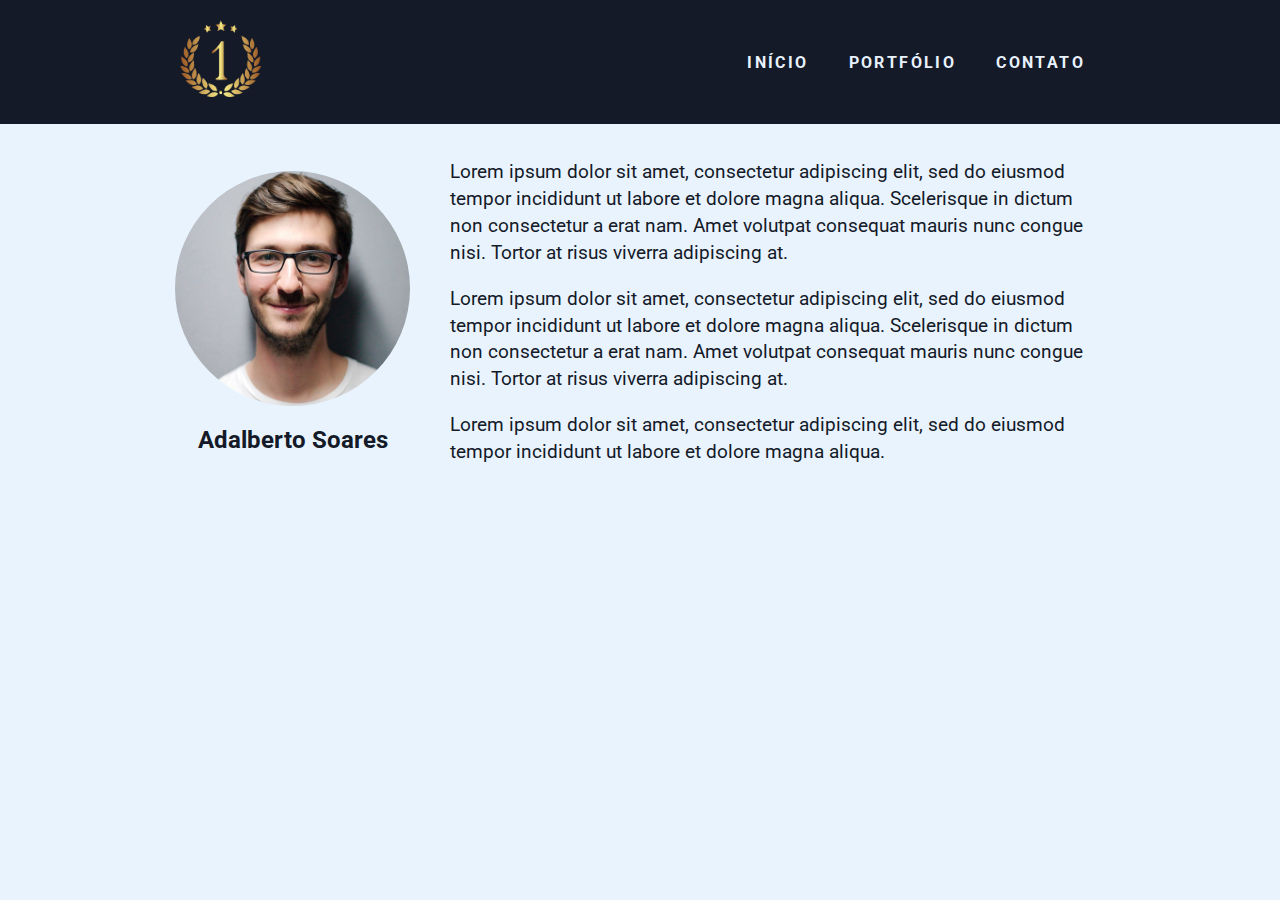
<file: index.html>
<!DOCTYPE html>
<html lang="pt-br">
    <head>
        <meta charset="UTF-8">
        <meta name="viewport" content="width=device-width, initial-scale=1.0">
        <meta http-equiv="X-UA-Compatible" content="ie=edge">
        <title>Home</title>

        <link href="https://fonts.googleapis.com/css?family=Roboto:400,700&display=swap" rel="stylesheet">
        <link rel="stylesheet" href="./css/style.css">
     
    </head>
    <body>
        <header>
            <div class="container">
                <a href="" class="branch"><img src="./img/logo.png" alt="Minha logo" title="Nome da minha logo"></a>
                <nav class="menu">
                    <ul>
                        <li><a class="menu-link" href="index.html">Início</a></li>
                        <li><a class="menu-link" href="porrtfolio.html">Portfólio</a></li>
                        <li><a class="menu-link" href="contato.html">Contato</a></li>
                    </ul>
                </nav>
            </div>
        </header>

        <main class="container">
            <article class="super-card">
                <section class="super-card-img">
                    <img src="./img/homem.jpg" alt="Minha foto", title="Meu nome">
                    <h2>Adalberto Soares</h2>
                </section>
                <section class="super-card-text">
                    <p>
                        Lorem ipsum dolor sit amet, consectetur adipiscing elit, 
                        sed do eiusmod tempor incididunt ut labore et dolore 
                        magna aliqua. Scelerisque in dictum non consectetur a 
                        erat nam. Amet volutpat consequat mauris nunc congue nisi. 
                        Tortor at risus viverra adipiscing at.
                    </p>
                    <p>
                        Lorem ipsum dolor sit amet, consectetur adipiscing elit, 
                        sed do eiusmod tempor incididunt ut labore et dolore 
                        magna aliqua. Scelerisque in dictum non consectetur a 
                        erat nam. Amet volutpat consequat mauris nunc congue nisi. 
                        Tortor at risus viverra adipiscing at.
                    </p>
                    <p>
                        Lorem ipsum dolor sit amet, consectetur adipiscing elit, 
                        sed do eiusmod tempor incididunt ut labore et dolore 
                        magna aliqua.
                    </p>
                </section>
            </article>
        </main>
    </body>
</html>
</file>
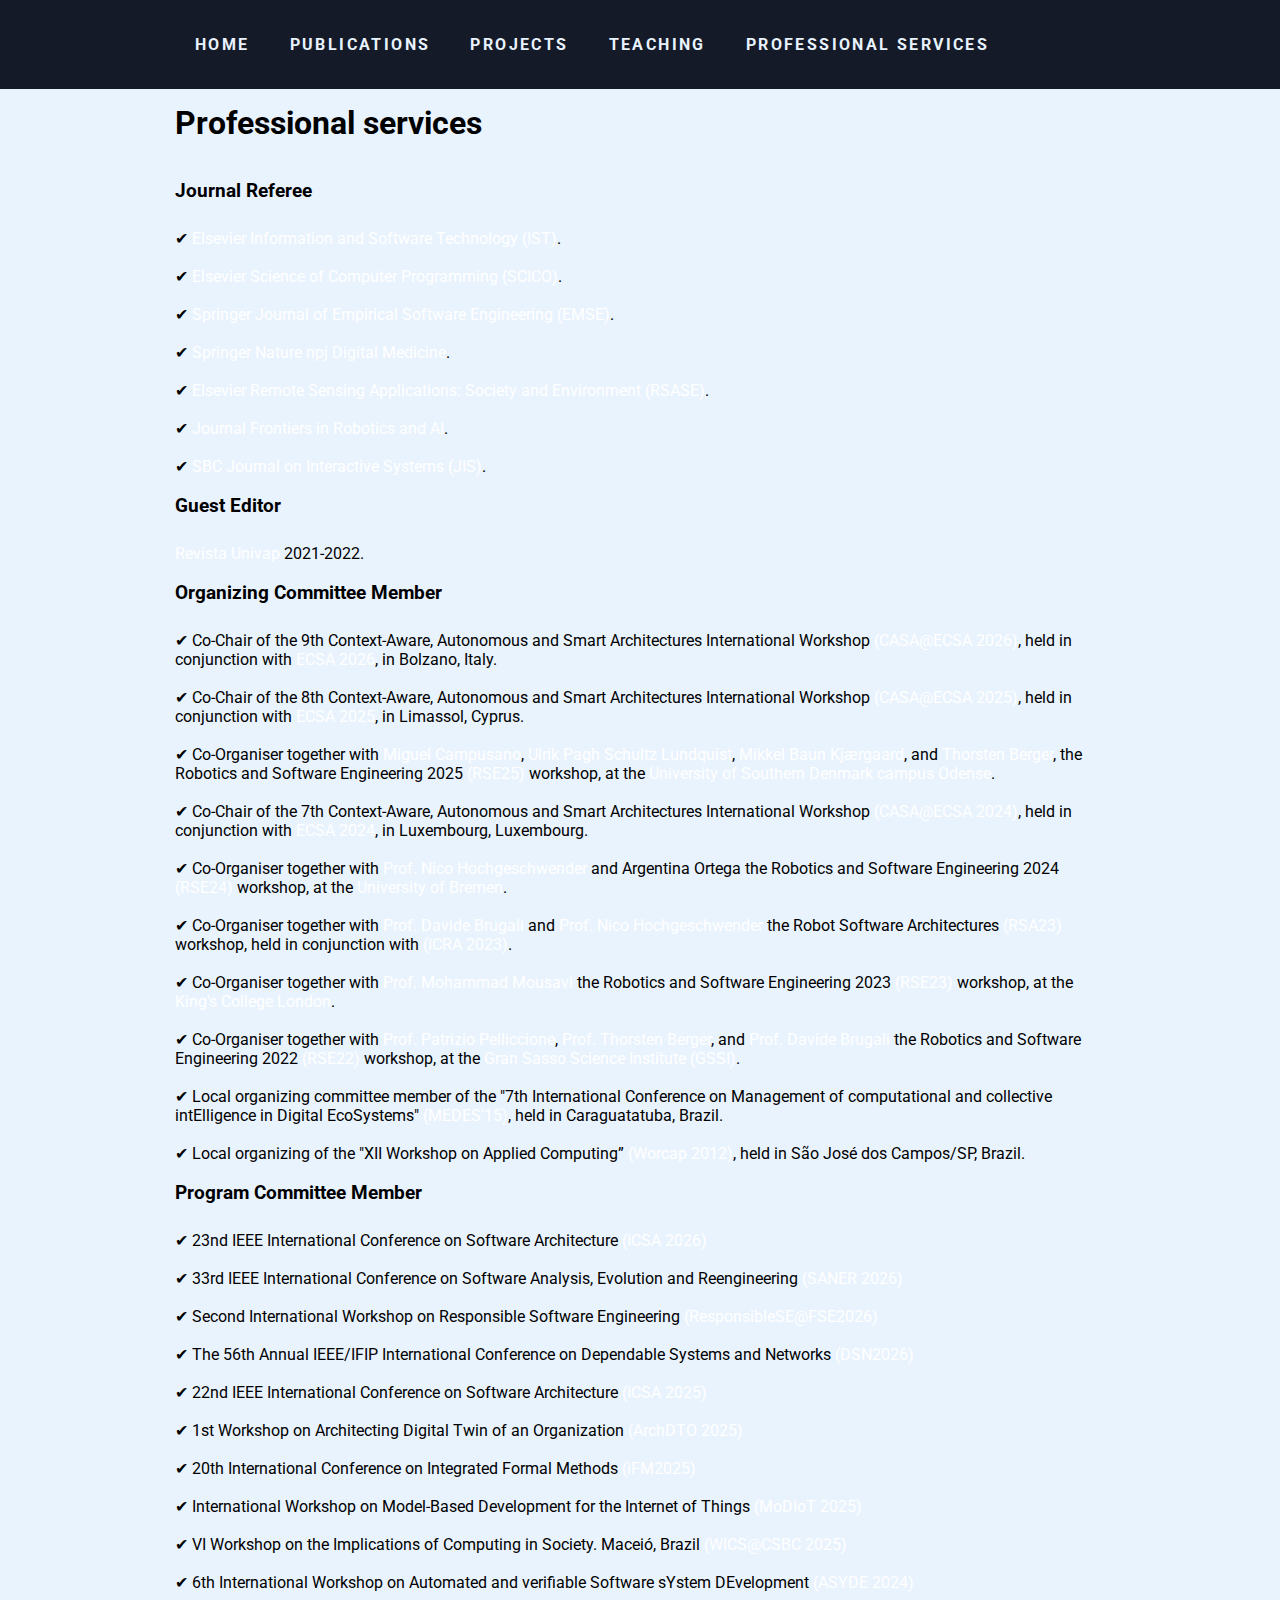
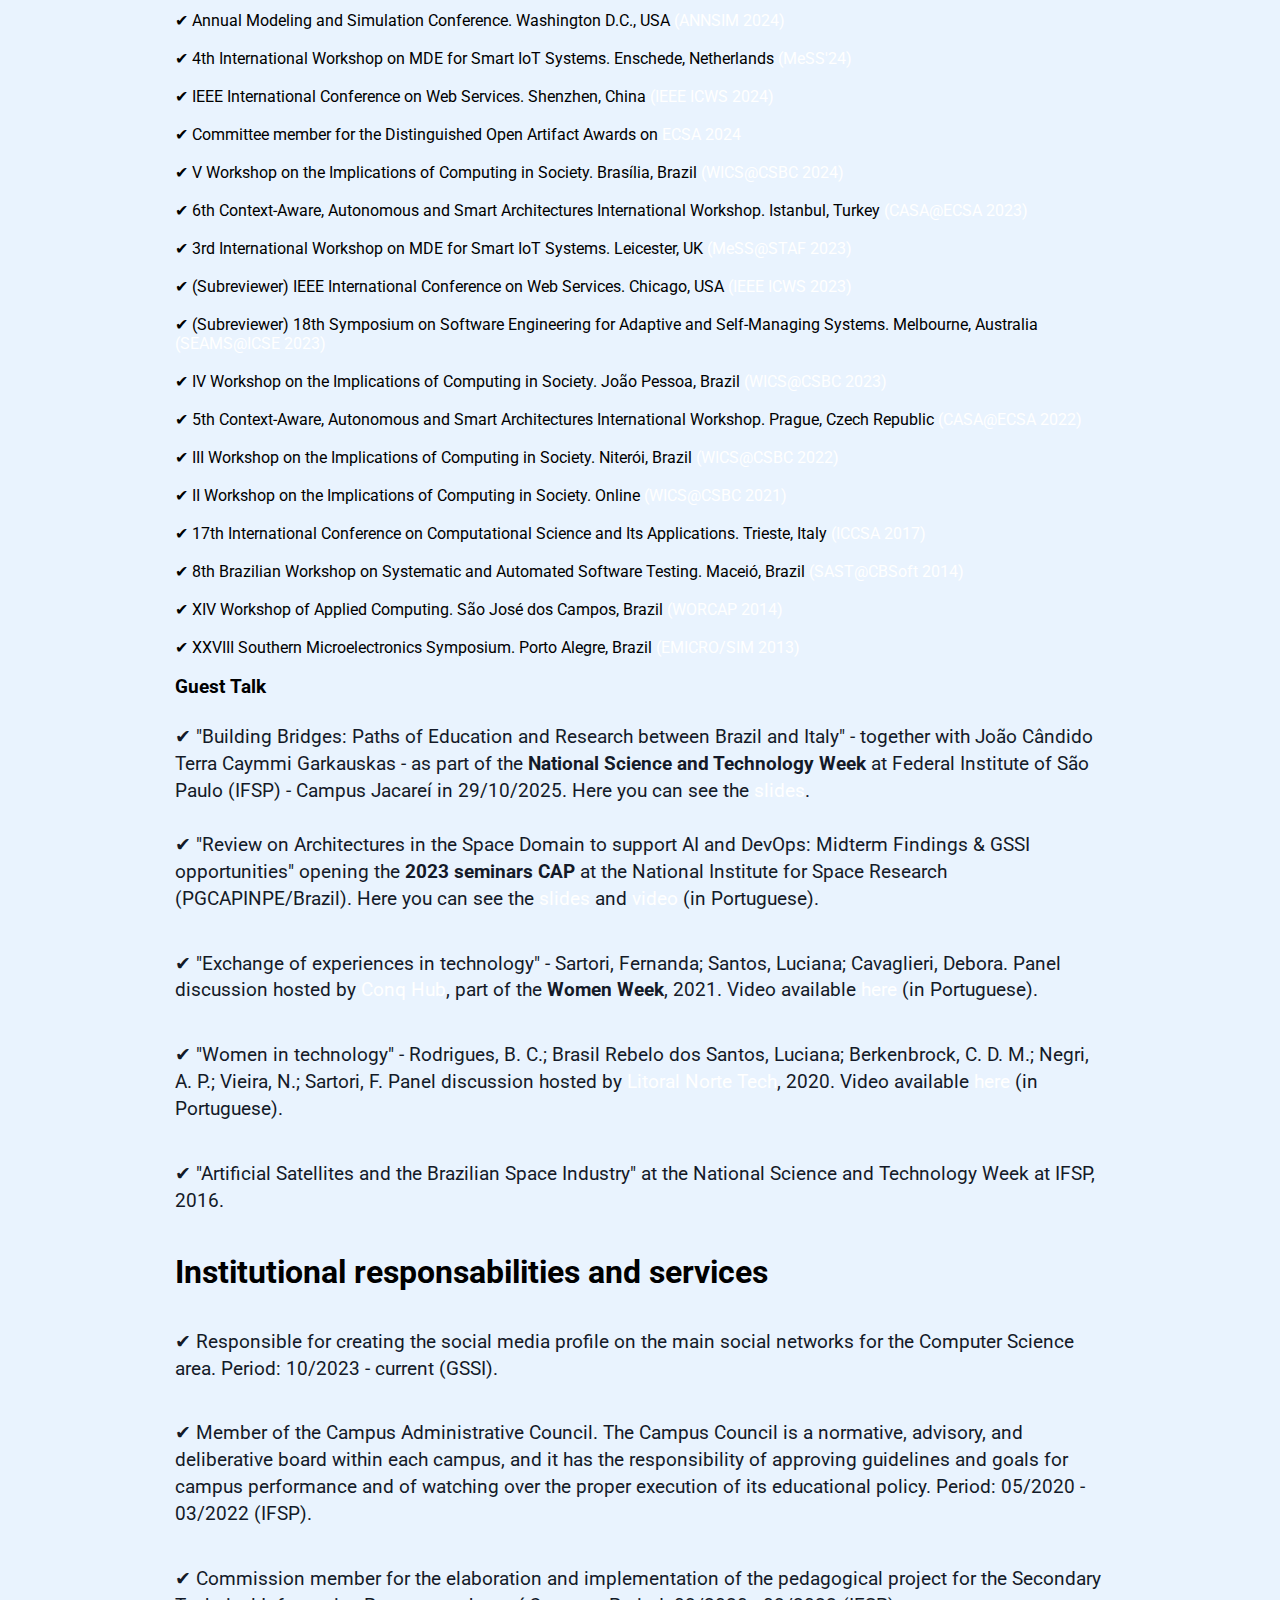
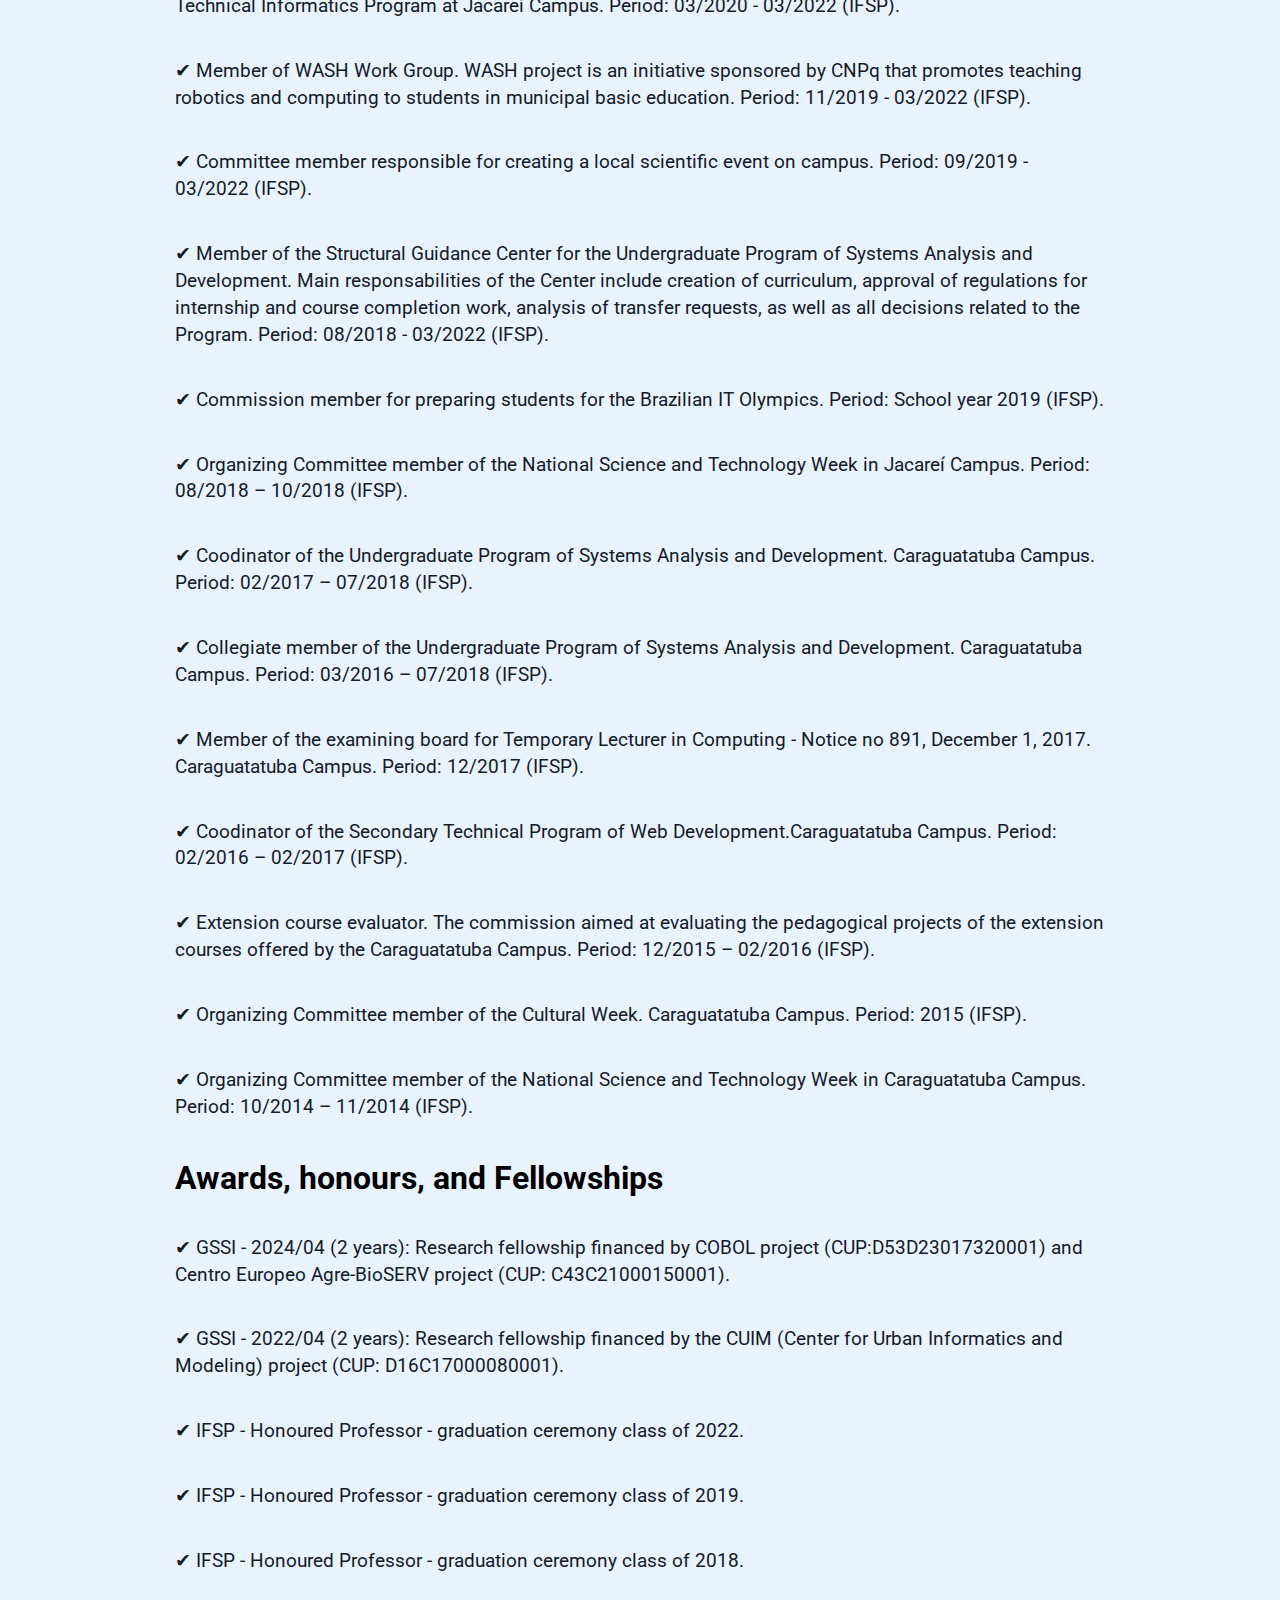
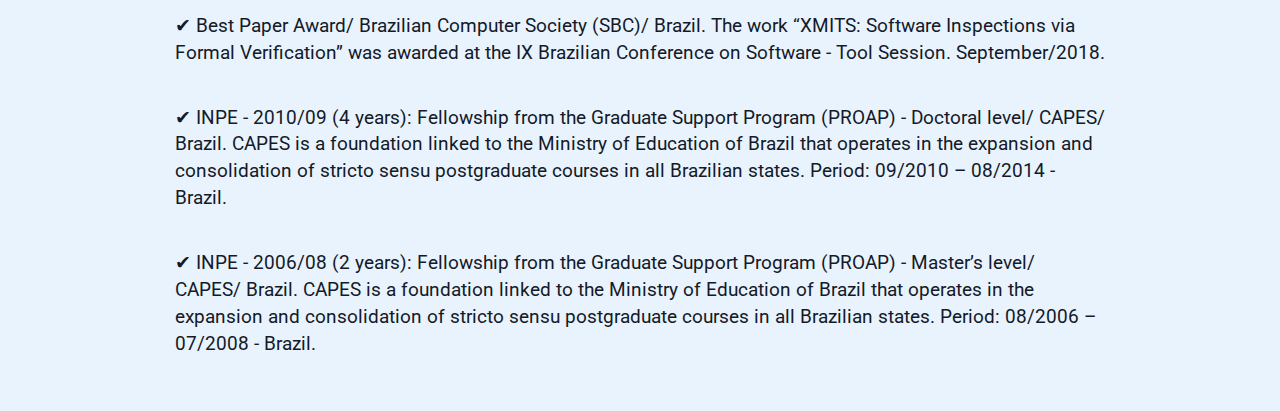
<file: activities.html>
<!DOCTYPE html>
<html lang="pt-br">
    <head>
        <meta charset="UTF-8">
        <meta name="viewport" content="width=device-width, initial-scale=1.0">
        <meta http-equiv="X-UA-Compatible" content="ie=edge">
        <title>Home</title>

        <link href="https://fonts.googleapis.com/css?family=Roboto:400,700&display=swap" rel="stylesheet">
        <link rel="stylesheet" href="./css/style.css">

     
    </head>
    <body>
        <header>
            <div class="container">
                
                <nav class="menu">
                    <ul>
                        <li><a class="menu-link" href="index.html">Home</a></li>
                        <li><a class="menu-link" href="publication.html">Publications</a></li>
                        <li><a class="menu-link" href="projects.html">Projects</a></li>
                        <li><a class="menu-link" href="teaching.html">Teaching</a></li>
                        <li><a class="menu-link" href="activities.html">Professional Services</a></li>
                    </ul>
                </nav>
            </div>
        </header>

       <main class="container">
                 <section class="text">

                    <h1 id="research">Professional services</h1>
                    <h1><font color="#E9F3FE">-</font></h1>

                    <h3>Journal Referee</h3>
                        <p><font color="#E9F3FE">-</font></p>
                            <ul>
                                <li>✔ <a href="https://www.sciencedirect.com/journal/information-and-software-technology" target="_blank">Elsevier Information and Software Technology (IST)</a>.</li>
                                <li><font color="#E9F3FE">-</font></li>
                                <li>✔ <a href="https://www.sciencedirect.com/journal/science-of-computer-programming" target="_blank">Elsevier Science of Computer Programming (SCICO)</a>.</li>
                                <li><font color="#E9F3FE">-</font></li>
                                <li>✔ <a href="https://link.springer.com/journal/10664" target="_blank">Springer Journal of Empirical Software Engineering (EMSE)</a>.</li>
                                <li><font color="#E9F3FE">-</font></li>
                                <li>✔ <a href="https://www.nature.com/npjdigitalmed/" target="_blank">Springer Nature npj Digital Medicine</a>.</li>
                                <li><font color="#E9F3FE">-</font></li>
                                <li>✔ <a href="https://www.sciencedirect.com/journal/remote-sensing-applications-society-and-environment" target="_blank">Elsevier Remote Sensing Applications: Society and Environment (RSASE)</a>.</li>
                                <li><font color="#E9F3FE">-</font></li>
                                <li>✔ <a href="https://www.frontiersin.org/journals/robotics-and-ai" target="_blank">Journal Frontiers in Robotics and AI</a>.</li>
                                <li><font color="#E9F3FE">-</font></li>
                                <li>✔ <a href="https://sol.sbc.org.br/journals/index.php/jis" target="_blank">SBC Journal on Interactive Systems (JIS)</a>.</li>
                                <li><font color="#E9F3FE">-</font></li>
                             </ul>
                     
                      <h3>Guest Editor</h3>
                        <p><font color="#E9F3FE">-</font></p>
                            <ul>           
                                <li><a href="https://revista.univap.br/index.php/revistaunivap/about" target="_blank">Revista Univap</a> 2021-2022.</li>
                                <li><font color="#E9F3FE">-</font></li>
                            </ul>
                        
                     <h3>Organizing Committee Member</h3>
                        <p><font color="#E9F3FE">-</font></p>
                            <ul>
                                <li>✔ Co-Chair of the 9th Context-Aware, Autonomous and Smart Architectures International Workshop <a href="https://casaecsa.github.io/casa2026/" target="_blank"> (CASA@ECSA 2026)</a>, held in conjunction with <a href="https://conf.researchr.org/home/ecsa-2026" target="_blank"> ECSA 2026</a>, in Bolzano, Italy.</li>
                                <li><font color="#E9F3FE">-</font></li>
                                <li>✔ Co-Chair of the 8th Context-Aware, Autonomous and Smart Architectures International Workshop <a href="https://casaecsa.github.io/casa2025/" target="_blank"> (CASA@ECSA 2025)</a>, held in conjunction with <a href="https://conf.researchr.org/home/ecsa-2025" target="_blank"> ECSA 2025</a>, in Limassol, Cyprus.</li>
                                <li><font color="#E9F3FE">-</font></li>
                                <li>✔ Co-Organiser together with <a href="https://portal.findresearcher.sdu.dk/en/persons/miguel-campusano" target="_blank">Miguel Campusano</a>, <a href="https://portal.findresearcher.sdu.dk/da/persons/ulrik-pagh-schultz-lundquist" target="_blank">Ulrik Pagh Schultz Lundquist</a>, <a href="https://portal.findresearcher.sdu.dk/en/persons/mbkj" target="_blank">Mikkel Baun Kjærgaard</a>, and <a href="https://informatik.rub.de/berger/" target="_blank">Thorsten Berger</a>, the Robotics and Software Engineering 2025 <a href="https://rsemeeting.github.io/rse2025/" target="_blank">(RSE25)</a> workshop, at the <a href="https://www.sdu.dk/en" target="_blank"> University of Southern Denmark campus Odense</a>. </li>
                                <li><font color="#E9F3FE">-</font></li>
                                <li>✔ Co-Chair of the 7th Context-Aware, Autonomous and Smart Architectures International Workshop <a href="https://casaecsa.github.io/casa2024/" target="_blank"> (CASA@ECSA 2024)</a>, held in conjunction with <a href="https://conf.researchr.org/home/ecsa-2024" target="_blank"> ECSA 2024</a>, in Luxembourg, Luxembourg.</li>
                                <li><font color="#E9F3FE">-</font></li>
                                <li>✔ Co-Organiser together with <a href="https://www.h-brs.de/de/inf/nico-hochgeschwender" target="_blank">Prof. Nico Hochgeschwender</a> and Argentina Ortega the Robotics and Software Engineering 2024 <a href="https://rsemeeting.github.io/rse2024/" target="_blank">(RSE24)</a> workshop, at the <a href="https://www.uni-bremen.de/en/" target="_blank"> University of Bremen</a>. </li>
                                <li><font color="#E9F3FE">-</font></li>
                                <li>✔ Co-Organiser together with <a href="https://www.unibg.it/ugov/person/2520" target="_blank">Prof. Davide Brugali</a> and <a href="https://www.h-brs.de/de/inf/nico-hochgeschwender" target="_blank">Prof. Nico Hochgeschwender</a> the Robot Software Architectures <a href="https://roboticsa.github.io/RoboticSA2023/" target="_blank">(RSA23)</a> workshop, held in conjunction with <a href="https://www.icra2023.org/welcome" target="_blank">(ICRA 2023)</a>. </li>
                                <li><font color="#E9F3FE">-</font></li>
                                <li>✔ Co-Organiser together with <a href="https://www.nms.kcl.ac.uk/mohammad.mousavi/" target="_blank">Prof. Mohammad Mousavi</a> the Robotics and Software Engineering 2023 <a href="https://rsemeeting.github.io/rse2023/" target="_blank">(RSE23)</a> workshop, at the <a href="https://www.kcl.ac.uk" target="_blank"> King's College London</a>. </li>
                                <li><font color="#E9F3FE">-</font></li>
                                <li>✔ Co-Organiser together with <a href="https://www.patriziopelliccione.com" target="_blank">Prof. Patrizio Pelliccione</a>, <a href="https://informatik.rub.de/berger/" target="_blank">Prof. Thorsten Berger</a>, and <a href="https://www.unibg.it/ugov/person/2520" target="_blank">Prof. Davide Brugali</a> the Robotics and Software Engineering 2022 <a href="https://rsemeeting.github.io/rse2022/" target="_blank">(RSE22)</a> workshop, at the <a href="https://www.gssi.it" target="_blank"> Gran Sasso Science Institute (GSSI)</a>. </li>
                                <li><font color="#E9F3FE">-</font></li>
                                <li>✔ Local organizing committee member of the "7th International Conference on Management of computational and collective intElligence in Digital EcoSystems" <a href="https://medes.sigappfr.org/15/" target="_blank">(MEDES'15)</a>, held in Caraguatatuba, Brazil. </li>
                                <li><font color="#E9F3FE">-</font></li>
                                <li>✔ Local organizing of the "XII Workshop on Applied Computing” <a href="http://mtc-m16c.sid.inpe.br/col/sid.inpe.br/mtc-m18/2013/04.01.17.18/doc/@sumario.htm" target="_blank">(Worcap 2012)</a>, held in São José dos Campos/SP, Brazil.  </li>
                                <li><font color="#E9F3FE">-</font></li>
                             </ul>
                     
                       <h3>Program Committee Member</h3>
                        <p><font color="#E9F3FE">-</font></p> 
                             <ul>
                                <li>✔ 23nd IEEE International Conference on Software Architecture <a href="https://conf.researchr.org/committee/icsa-2026/icsa-2026-papers-program-committee" target="_blank">(ICSA 2026)</a></li>
                                <li><font color="#E9F3FE">-</font></li>
                                <li>✔ 33rd IEEE International Conference on Software Analysis, Evolution and Reengineering <a href="https://conf.researchr.org/committee/saner-2026/saner-2026-papers-program-committee" target="_blank">(SANER 2026)</a></li>
                                <li><font color="#E9F3FE">-</font></li>
                                <li>✔ Second International Workshop on Responsible Software Engineering <a href="https://sites.google.com/view/responsiblese2026/committees?authuser=0" target="_blank">(ResponsibleSE@FSE2026)</a></li>
                                <li><font color="#E9F3FE">-</font></li>
                                <li>✔ The 56th Annual IEEE/IFIP International Conference on Dependable Systems and Networks <a href="https://dsn2026.github.io/postercomm.html" target="_blank">(DSN2026)</a></li>
                                <li><font color="#E9F3FE">-</font></li>
                                <li>✔ 22nd IEEE International Conference on Software Architecture <a href="https://conf.researchr.org/committee/icsa-2025/icsa-2025-papers-program-committee" target="_blank">(ICSA 2025)</a> </li>
                                <li><font color="#E9F3FE">-</font></li>
                                <li>✔ 1st Workshop on Architecting Digital Twin of an Organization <a href="https://archdto.github.io/archdto2025/" target="_blank">(ArchDTO 2025)</a> </li>
                                <li><font color="#E9F3FE">-</font></li>
                                <li>✔ 20th International Conference on Integrated Formal Methods <a href="https://ifm2025.ens.psl.eu/organization/" target="_blank">(iFM2025)</a> </li>
                                <li><font color="#E9F3FE">-</font></li>
                                <li>✔ International Workshop on Model-Based Development for the Internet of Things <a href="https://modiot2025.imad.org" target="_blank">(MoDIoT 2025)</a> </li>
                                <li><font color="#E9F3FE">-</font></li>
                                <li>✔ VI Workshop on the Implications of Computing in Society. Maceió, Brazil <a href="https://csbc.sbc.org.br/2025/wics" target="_blank">(WICS@CSBC 2025)</a></li>
                                <li><font color="#E9F3FE">-</font></li>
                                <li>✔ 6th International Workshop on Automated and verifiable Software sYstem DEvelopment <a href="https://asyde-series.github.io/asyde2024/" target="_blank">(ASYDE 2024)</a></li>
                                <li><font color="#E9F3FE">-</font></li>
                                <li>✔ Annual Modeling and Simulation Conference. Washington D.C., USA <a href="https://annsim.org/" target="_blank">(ANNSIM 2024)</a></li>
                                <li><font color="#E9F3FE">-</font></li> 
                                <li>✔ 4th International Workshop on MDE for Smart IoT Systems. Enschede, Netherlands <a href=" https://conf.researchr.org/committee/staf-2024/mess-2024-papers-program-committee" target="_blank">(MeSS'24)</a></li>
                                <li><font color="#E9F3FE">-</font></li> 
                                <li>✔ IEEE International Conference on Web Services. Shenzhen, China <a href="https://services.conferences.computer.org/2024/" target="_blank">(IEEE ICWS 2024)</a></li>
                                <li><font color="#E9F3FE">-</font></li> 
                                <li>✔ Committee member for the Distinguished Open Artifact Awards on <a href="https://conf.researchr.org/committee/ecsa-2024/ecsa-2024-distinguished-open-artifact-awards-program-committee" target="_blank">ECSA 2024</a></li>
                                <li><font color="#E9F3FE">-</font></li>
                                <li>✔ V Workshop on the Implications of Computing in Society. Brasília, Brazil <a href="https://csbc.sbc.org.br/2024/wics/" target="_blank">(WICS@CSBC 2024)</a></li>
                                <li><font color="#E9F3FE">-</font></li> 
                                <li>✔ 6th Context-Aware, Autonomous and Smart Architectures International Workshop. Istanbul, Turkey <a href="https://casaecsa.github.io/casa2023/" target="_blank">(CASA@ECSA 2023)</a></li>
                                <li><font color="#E9F3FE">-</font></li>
                                <li>✔ 3rd International Workshop on MDE for Smart IoT Systems. Leicester, UK <a href="https://conf.researchr.org/home/staf-2023/mess-2023" target="_blank">(MeSS@STAF 2023)</a></li>
                                <li><font color="#E9F3FE">-</font></li>
                                <li>✔ (Subreviewer) IEEE International Conference on Web Services. Chicago, USA <a href="https://conferences.computer.org/icws/2023/" target="_blank">(IEEE ICWS 2023)</a></li>
                                <li><font color="#E9F3FE">-</font></li>
                                <li>✔ (Subreviewer) 18th Symposium on Software Engineering for Adaptive and Self-Managing Systems. Melbourne, Australia <a href="https://conf.researchr.org/track/seams-2023/seams-2023-research-track?" target="_blank">(SEAMS@ICSE 2023)</a></li>
                                <li><font color="#E9F3FE">-</font></li>
                                <li>✔ IV Workshop on the Implications of Computing in Society. João Pessoa, Brazil <a href="https://csbc.sbc.org.br/2023/wics/" target="_blank">(WICS@CSBC 2023)</a></li>
                                <li><font color="#E9F3FE">-</font></li>
                                <li>✔ 5th Context-Aware, Autonomous and Smart Architectures International Workshop. Prague, Czech Republic <a href="https://casaecsa.github.io/casa2022/" target="_blank">(CASA@ECSA 2022)</a></li>
                                <li><font color="#E9F3FE">-</font></li>
                                <li>✔ III Workshop on the Implications of Computing in Society. Niterói, Brazil <a href="https://csbc.sbc.org.br/2022/wics/" target="_blank">(WICS@CSBC 2022)</a></li>
                                <li><font color="#E9F3FE">-</font></li>
                                <li>✔ II Workshop on the Implications of Computing in Society. Online <a href="https://csbc.ufsc.br/eventos/wics/" target="_blank">(WICS@CSBC 2021)</a></li>
                                <li><font color="#E9F3FE">-</font></li>
                                <li>✔ 17th International Conference on Computational Science and Its Applications. Trieste, Italy <a href="https://2017.iccsa.org/front-page.html" target="_blank">(ICCSA 2017)</a></li>
                                <li><font color="#E9F3FE">-</font></li>
                                <li>✔ 8th Brazilian Workshop on Systematic and Automated Software Testing. Maceió, Brazil <a href="https://cbsoft2023.ufms.br/en-US/cbsoft/edicoes-anteriores" target="_blank">(SAST@CBSoft 2014)</a></li>
                                <li><font color="#E9F3FE">-</font></li>
                                <li>✔ XIV Workshop of Applied Computing. São José dos Campos, Brazil <a href="http://www.lac.inpe.br/worcap2014/organizacao.php" target="_blank">(WORCAP 2014)</a></li>
                                <li><font color="#E9F3FE">-</font></li>
                                <li>✔ XXVIII Southern Microelectronics Symposium. Porto Alegre, Brazil <a href="https://www.inf.ufrgs.br/sim-emicro/info_comites.html" target="_blank">(EMICRO/SIM 2013)</a></li>
                                <li><font color="#E9F3FE">-</font></li>
                             </ul>


                        <h3>Guest Talk</h3>
                        <p><font color="#E9F3FE">-</font></p> 
                        <p>✔ "Building Bridges: Paths of Education and Research between Brazil and Italy" - together with João Cândido Terra Caymmi Garkauskas - as part of the <b>National Science and Technology Week</b> at Federal Institute of São Paulo (IFSP) - Campus Jacareí in 29/10/2025. Here you can see the <a href="./files/Conversa SNCT 2025.pdf" target="_blank"> slides</a>. </p>
                        <p><font color="#E9F3FE">-</font></p> 
                        <p>✔ "Review on Architectures in the Space Domain to support AI and DevOps: Midterm Findings & GSSI opportunities" opening the <b>2023 seminars CAP</b> at the National Institute for Space Research (PGCAPINPE/Brazil). Here you can see the <a href="./files/SeminarioINPE.pdf" target="_blank"> slides</a> and <a href="https://www.youtube.com/watch?v=xURMiY57SWU" target="_blank"> video</a> (in Portuguese). </p>
                        <h1><font color="#E9F3FE">-</font></h1>
                        <p>✔ "Exchange of experiences in technology" - Sartori, Fernanda; Santos, Luciana; Cavaglieri, Debora. Panel discussion hosted by <a href="https://www.youtube.com/@conqhub2180" target="_blank">Conq Hub</a>, part of the <b>Women Week</b>, 2021. Video available <a href="https://www.youtube.com/watch?v=fIEGJe3F0NQ" target="_blank"> here</a> (in Portuguese).</p> 
                        <h1><font color="#E9F3FE">-</font></h1>
                        <p>✔ "Women in technology" - Rodrigues, B. C.; Brasil Rebelo dos Santos, Luciana; Berkenbrock, C. D. M.; Negri, A. P.; Vieira, N.; Sartori, F. Panel discussion hosted by <a href="https://www.youtube.com/@litoralnortetech8267" target="_blank">Litoral Norte Tech</a>, 2020. Video available <a href="https://www.youtube.com/watch?v=TK7GdnKW-BY" target="_blank">here</a> (in Portuguese).</p> 
                        <h1><font color="#E9F3FE">-</font></h1>
                        <p>✔ "Artificial Satellites and the Brazilian Space Industry" at the National Science and Technology Week at IFSP, 2016.</p> 
                        <h1><font color="#E9F3FE">-</font></h1>
                     
                     <h1 id="research">Institutional responsabilities and services</h1>
                     <h1><font color="#E9F3FE">-</font></h1>
                        <p>✔  Responsible for creating the social media profile on the main social networks for the Computer Science area. Period: 10/2023 - current (GSSI). </p> 
                        <h1><font color="#E9F3FE">-</font></h1>
                        <p>✔  Member of the Campus Administrative Council. The Campus Council is a normative, advisory, and deliberative board within each campus, and it has the responsibility of approving guidelines and goals for campus performance and of watching over the proper execution of its educational policy. Period: 05/2020 - 03/2022 (IFSP). </p> 
                        <h1><font color="#E9F3FE">-</font></h1>
                        <p>✔  Commission member for the elaboration and implementation of the pedagogical project for the Secondary Technical Informatics Program at Jacareí Campus. Period: 03/2020 - 03/2022 (IFSP). </p> 
                        <h1><font color="#E9F3FE">-</font></h1>
                        <p>✔  Member of WASH Work Group. WASH project is an initiative sponsored by CNPq that promotes teaching robotics and computing to students in municipal basic education. Period: 11/2019 - 03/2022 (IFSP). </p> 
                        <h1><font color="#E9F3FE">-</font></h1>
                        <p>✔  Committee member responsible for creating a local scientific event on campus. Period: 09/2019 - 03/2022 (IFSP). </p> 
                        <h1><font color="#E9F3FE">-</font></h1>
                        <p>✔  Member of the Structural Guidance Center for the Undergraduate Program of Systems Analysis and Development. Main responsabilities of the Center include creation of curriculum, approval of regulations for internship and course completion work, analysis of transfer requests, as well as all decisions related to the Program. Period: 08/2018 - 03/2022 (IFSP). </p> 
                        <h1><font color="#E9F3FE">-</font></h1>
                        <p>✔  Commission member for preparing students for the Brazilian IT Olympics. Period: School year 2019 (IFSP). </p> 
                        <h1><font color="#E9F3FE">-</font></h1>
                        <p>✔  Organizing Committee member of the National Science and Technology Week in Jacareí Campus. Period: 08/2018 – 10/2018 (IFSP). </p> 
                        <h1><font color="#E9F3FE">-</font></h1>
                        <p>✔  Coodinator of the Undergraduate Program of Systems Analysis and Development. Caraguatatuba Campus. Period: 02/2017 – 07/2018 (IFSP). </p> 
                        <h1><font color="#E9F3FE">-</font></h1>
                        <p>✔  Collegiate member of the Undergraduate Program of Systems Analysis and Development. Caraguatatuba Campus. Period: 03/2016 – 07/2018 (IFSP). </p> 
                        <h1><font color="#E9F3FE">-</font></h1>
                        <p>✔  Member of the examining board for Temporary Lecturer in Computing - Notice no 891, December 1, 2017. Caraguatatuba Campus. Period: 12/2017 (IFSP). </p> 
                        <h1><font color="#E9F3FE">-</font></h1>
                        <p>✔  Coodinator of the Secondary Technical Program of Web Development.Caraguatatuba Campus. Period: 02/2016 – 02/2017 (IFSP). </p> 
                        <h1><font color="#E9F3FE">-</font></h1>
                        <p>✔  Extension course evaluator. The commission aimed at evaluating the pedagogical projects of the extension courses offered by the Caraguatatuba Campus. Period: 12/2015 – 02/2016 (IFSP). </p> 
                        <h1><font color="#E9F3FE">-</font></h1>
                        <p>✔  Organizing Committee member of the Cultural Week. Caraguatatuba Campus. Period: 2015 (IFSP). </p> 
                        <h1><font color="#E9F3FE">-</font></h1>
                        <p>✔  Organizing Committee member of the National Science and Technology Week in Caraguatatuba Campus. Period: 10/2014 – 11/2014 (IFSP). </p> 
                        <h1><font color="#E9F3FE">-</font></h1>
                     
                     <h1 id="research">Awards, honours, and Fellowships </h1>
                     <h1><font color="#E9F3FE">-</font></h1>
                        <p>✔  GSSI - 2024/04 (2 years): Research fellowship financed by COBOL project (CUP:D53D23017320001) and Centro Europeo Agre-BioSERV project (CUP: C43C21000150001). </p> 
                        <h1><font color="#E9F3FE">-</font></h1>
                        <p>✔  GSSI - 2022/04 (2 years): Research fellowship financed by the CUIM (Center for Urban Informatics and Modeling) project (CUP: D16C17000080001). </p> 
                        <h1><font color="#E9F3FE">-</font></h1>
                        <p>✔  IFSP - Honoured Professor - graduation ceremony class of 2022. </p> 
                        <h1><font color="#E9F3FE">-</font></h1>
                        <p>✔  IFSP - Honoured Professor - graduation ceremony class of 2019. </p> 
                        <h1><font color="#E9F3FE">-</font></h1>
                        <p>✔  IFSP - Honoured Professor - graduation ceremony class of 2018. </p> 
                        <h1><font color="#E9F3FE">-</font></h1>
                        <p>✔  Best Paper Award/ Brazilian Computer Society (SBC)/ Brazil. The work “XMITS: Software Inspections via Formal Verification” was awarded at the IX Brazilian Conference on Software - Tool Session. September/2018. </p> 
                        <h1><font color="#E9F3FE">-</font></h1>
                        <p>✔  INPE - 2010/09 (4 years): Fellowship from the Graduate Support Program (PROAP) - Doctoral level/ CAPES/ Brazil. CAPES is a foundation linked to the Ministry of Education of Brazil that operates in the expansion and consolidation of stricto sensu postgraduate courses in all Brazilian states. Period: 09/2010 – 08/2014 - Brazil. </p> 
                        <h1><font color="#E9F3FE">-</font></h1>
                        <p>✔  INPE - 2006/08 (2 years): Fellowship from the Graduate Support Program (PROAP) - Master’s level/ CAPES/ Brazil. CAPES is a foundation linked to the Ministry of Education of Brazil that operates in the expansion and consolidation of stricto sensu postgraduate courses in all Brazilian states. Period: 08/2006 – 07/2008 - Brazil. </p> 
                        <h1><font color="#E9F3FE">-</font></h1>
                    </section>
         
        </main>

       
    </body>
</html>
</file>
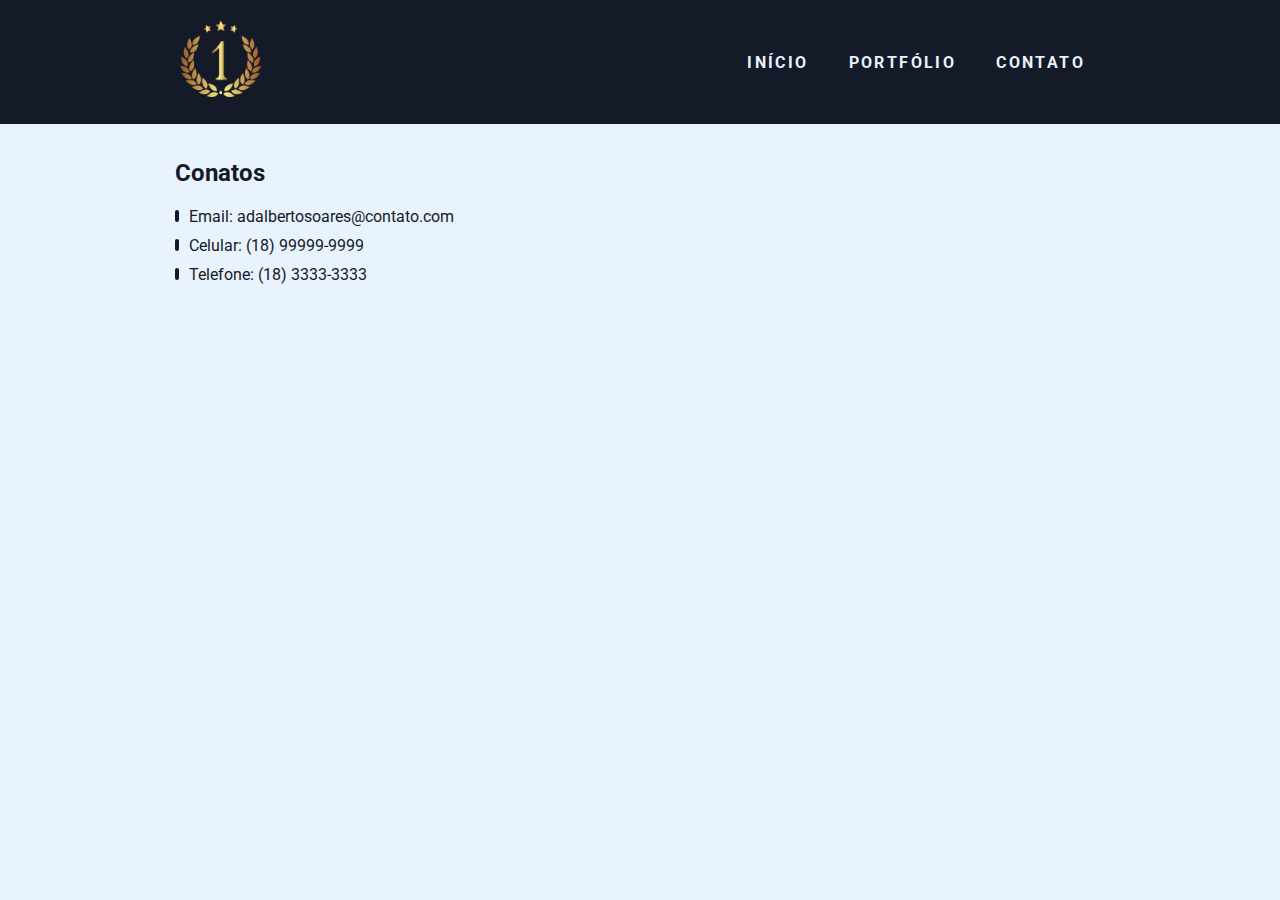
<file: contato.html>
<!DOCTYPE html>
<html lang="pt-br">
    <head>
        <meta charset="UTF-8">
        <meta name="viewport" content="width=device-width, initial-scale=1.0">
        <meta http-equiv="X-UA-Compatible" content="ie=edge">
        <title>Home</title>

        <link href="https://fonts.googleapis.com/css?family=Roboto:400,700&display=swap" rel="stylesheet">
        <link rel="stylesheet" href="./css/style.css">
     
    </head>
    <body>
        <header>
            <div class="container">
                <a href="" class="branch"><img src="./img/logo.png" alt="Minha logo" title="Nome da minha logo"></a>
                <nav class="menu">
                    <ul>
                        <li><a class="menu-link" href="index.html">Início</a></li>
                        <li><a class="menu-link" href="porrtfolio.html">Portfólio</a></li>
                        <li><a class="menu-link" href="contato.html">Contato</a></li>
                    </ul>
                </nav>
            </div>
        </header>

        <main class="container">
            <article>
                <h2 class="sub-title">Conatos</h2>
                <ul>
                    <li class="li-ornament"><a class="contact-link" href="mailtop: adalbertosoares@contato.com">Email: adalbertosoares@contato.com</a class="contato-link"></li>
                    <li class="li-ornament"><a class="contact-link" href="tel:+551899999-9999">Celular: (18) 99999-9999</a></li>
                    <li class="li-ornament"><a class="contact-link" href="tel:183333-3333">Telefone: (18) 3333-3333</a></li>
                </ul>

                <div class="map">
                    <iframe src="https://www.google.com/maps/embed?pb=!1m18!1m12!1m3!1d31759704.64315484!2d-69.64649036266651!3d-13.662806394470584!2m3!1f0!2f0!3f0!3m2!1i1024!2i768!4f13.1!3m3!1m2!1s0x9c59c7ebcc28cf%3A0x295a1506f2293e63!2sBrasil!5e0!3m2!1spt-BR!2sbr!4v1579831767703!5m2!1spt-BR!2sbr" width="600" height="450" frameborder="0" style="border:0;" allowfullscreen=""></iframe>
                </div>
            </article>
        </main>
    </body>
</html>
</file>
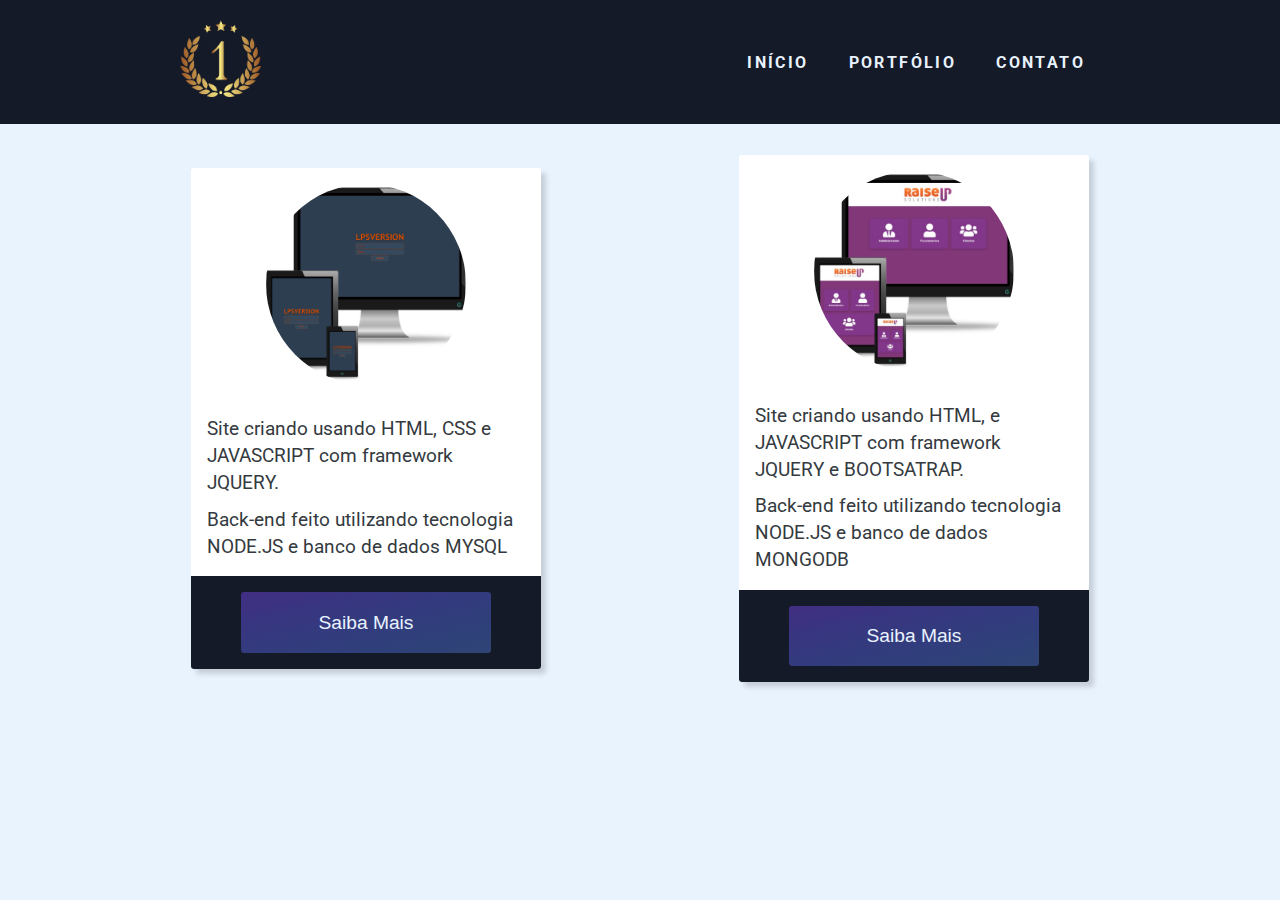
<file: porrtfolio.html>
<!DOCTYPE html>
<html lang="pt-br">
    <head>
        <meta charset="UTF-8">
        <meta name="viewport" content="width=device-width, initial-scale=1.0">
        <meta http-equiv="X-UA-Compatible" content="ie=edge">
        <title>Home</title>

        <link href="https://fonts.googleapis.com/css?family=Roboto:400,700&display=swap" rel="stylesheet">
        <link rel="stylesheet" href="./css/style.css">

     
    </head>
    <body>
        <header>
            <div class="container">
                <a href="" class="branch"><img src="./img/logo.png" alt="Minha logo" title="Nome da minha logo"></a>
                <nav class="menu">
                    <ul>
                        <li><a class="menu-link" href="index.html">Início</a></li>
                        <li><a class="menu-link" href="porrtfolio.html">Portfólio</a></li>
                        <li><a class="menu-link" href="contato.html">Contato</a></li>
                    </ul>
                </nav>
            </div>
        </header>

        <main class="container">
            <section class="card">
                <div class="card-img">
                    <div class="img-body"><img src="./img/port1.png" alt="Portfólio 1" title="Portfólio 1"></div>
                </div>
        
                <div class="card-body">
                    <p>
                        Site criando usando HTML, 
                        CSS e JAVASCRIPT com framework
                        JQUERY.
                    </p>
                    <p>
                       Back-end feito utilizando
                       tecnologia NODE.JS e banco
                       de dados MYSQL
                    </p>
                </div>
        
                <div class="card-button">
                    <button>Saiba mais</button>
                </div>
            </section>
        
            <section class="card">
                <div class="card-img">
                    <div class="img-body"><img src="./img/port2.png" alt="Portfólio 2" title="Portfólio 2"></div>
                </div>
        
                <div class="card-body">
                    <p>
                        Site criando usando HTML, 
                        e JAVASCRIPT com framework
                        JQUERY e BOOTSATRAP.
                    </p>
                    <p>
                        Back-end feito utilizando
                        tecnologia NODE.JS e banco
                        de dados MONGODB
                     </p>
                </div>
        
                <div class="card-button">
                    <button>Saiba mais</button>
                </div>
            </section>
        </main>
    </body>
</html>
</file>
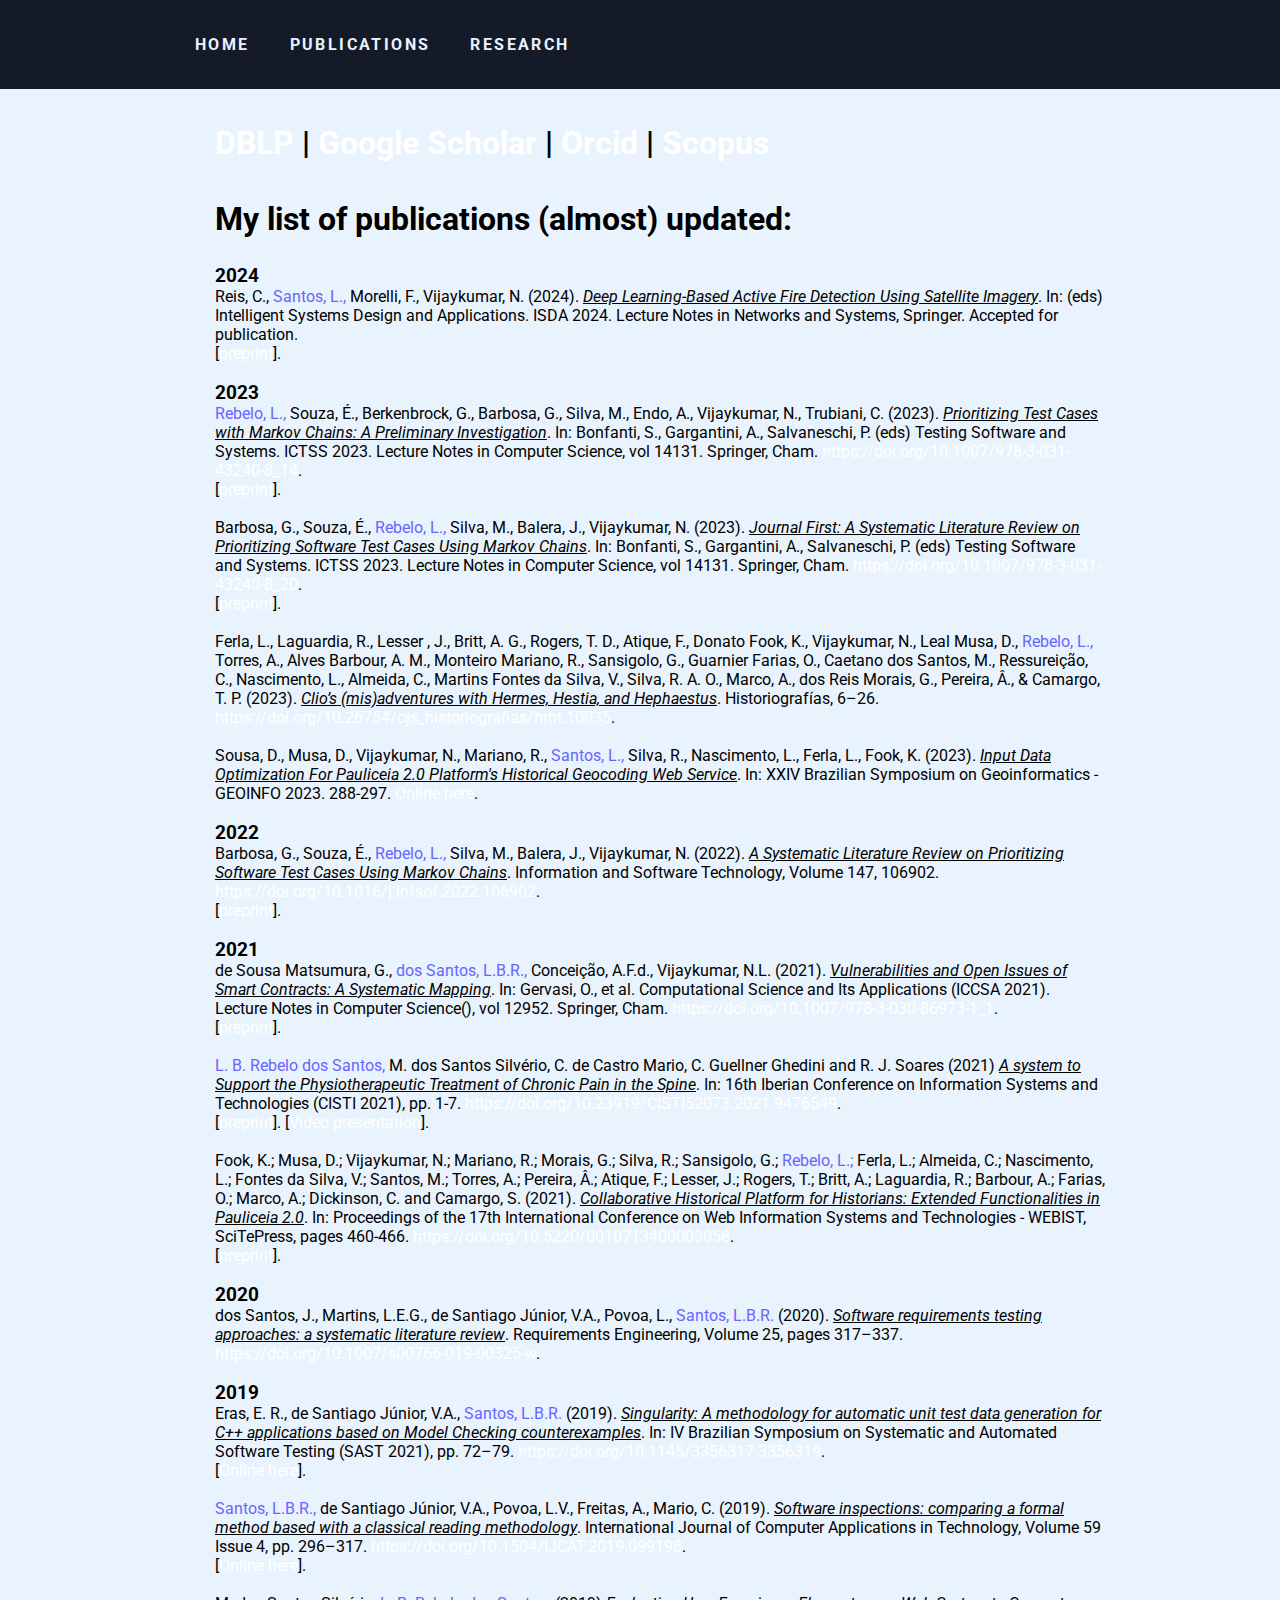
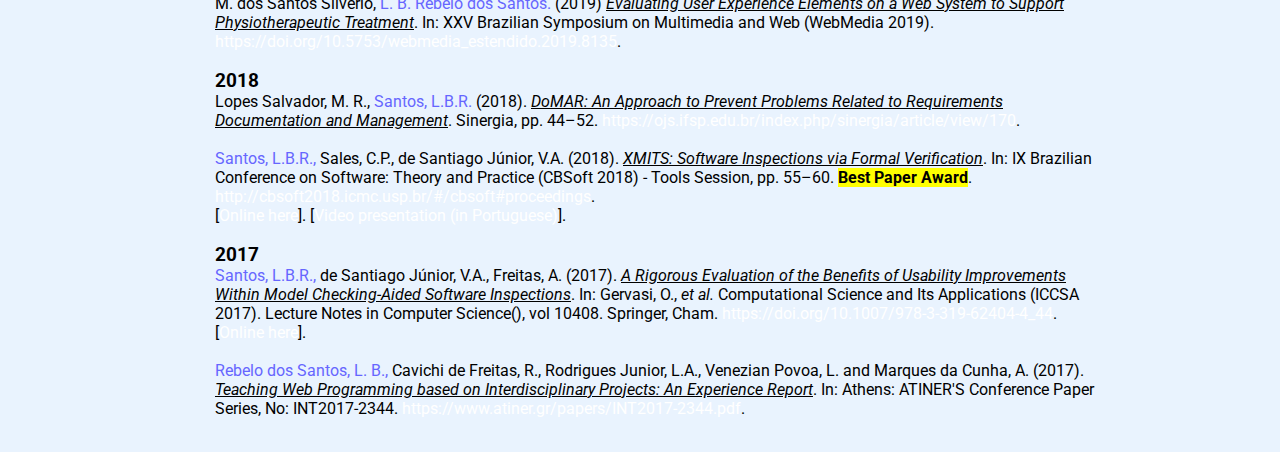
<file: portfolio.html>
<!DOCTYPE html>
<html lang="pt-br">
    <head>
        <meta charset="UTF-8">
        <meta name="viewport" content="width=device-width, initial-scale=1.0">
        <meta http-equiv="X-UA-Compatible" content="ie=edge">
        <title>Home</title>

        <link href="https://fonts.googleapis.com/css?family=Roboto:400,700&display=swap" rel="stylesheet">
        <link rel="stylesheet" href="./css/style.css">

     
    </head>
    <body>
        <header>
            <div class="container">
                
                <nav class="menu">
                    <ul>
                        <li><a class="menu-link" href="index.html">Home</a></li>
                        <li><a class="menu-link" href="portfolio.html">Publications</a></li>
                        <li><a class="menu-link" href="contato.html">Research</a></li>
                    </ul>
                </nav>
            </div>
        </header>

       <main class="container">
            <article class="super-card">
                
                <section class="super-card-text">
                    <h1><a href="https://dblp.org/pid/144/7630.html" target="_blank">DBLP</a> | <a href="https://scholar.google.com/citations?user=KnVLQd0AAAAJ&hl=en" target="_blank">Google Scholar</a> | <a href="https://orcid.org/0000-0002-5193-6218" target="_blank">Orcid</a> | <a href="https://www.scopus.com/authid/detail.uri?authorId=56294003500" target="_blank">Scopus</a></h1>
                    <h1><font color="#E9F3FE">-</font></h1>
                    <h1>My list of publications (almost) updated:</h1>
                    <p><font color="#E9F3FE">-</font></p>
                        <h3>2024</h3>
                        <p>
                            <ul>
                                <li>Reis, C., <font color=#6666ff>Santos, L.,</font> Morelli, F., Vijaykumar, N. (2024). <em><span style="text-decoration: underline;">Deep Learning-Based Active Fire Detection Using Satellite Imagery</span></em>. In: (eds) Intelligent Systems Design and Applications. ISDA 2024. Lecture Notes in Networks and Systems, Springer. Accepted for publication.</li>
                                <li>[<a href="https://www.researchgate.net/publication/377624367_Deep_Learning-Based_Active_Fire_Detection_Using_Satellite_Imagery" target="_blank">preprint</a>].</li>
                                <li><font color="#E9F3FE">-</font></li>
                            </ul>
                        </p>
                        <h3>2023</h3>
                        <p>
                            <ul>
                                <li><font color=#6666ff>Rebelo, L.,</font> Souza, É., Berkenbrock, G., Barbosa, G., Silva, M., Endo, A., Vijaykumar, N., Trubiani, C. (2023). <em><span style="text-decoration: underline;">Prioritizing Test Cases with Markov Chains: A Preliminary Investigation</span></em>. In: Bonfanti, S., Gargantini, A., Salvaneschi, P. (eds) Testing Software and Systems. ICTSS 2023. Lecture Notes in Computer Science, vol 14131. Springer, Cham. <a href="https://doi.org/10.1007/978-3-031-43240-8_14" target="_blank">https://doi.org/10.1007/978-3-031-43240-8_14</a>.</li>
                                <li>[<a href="https://www.researchgate.net/publication/373994562_Prioritizing_Test_Cases_with_Markov_Chains_A_Preliminary_Investigation" target="_blank">preprint</a>].</li>
                                <li><font color="#E9F3FE">-</font></li>
                                <li>Barbosa, G., Souza, É., <font color=#6666ff>Rebelo, L.,</font> Silva, M., Balera, J., Vijaykumar, N. (2023). <em><span style="text-decoration: underline;">Journal First: A Systematic Literature Review on Prioritizing Software Test Cases Using Markov Chains</span></em>. In: Bonfanti, S., Gargantini, A., Salvaneschi, P. (eds) Testing Software and Systems. ICTSS 2023. Lecture Notes in Computer Science, vol 14131. Springer, Cham. <a href="https://doi.org/10.1007/978-3-031-43240-8_20" target="_blank">https://doi.org/10.1007/978-3-031-43240-8_20</a>.</li>
                                <li>[<a href="https://www.researchgate.net/publication/373994967_A_Systematic_Literature_Review_on_Prioritizing_Software_Test_Cases_Using_Markov_Chains" target="_blank">preprint</a>].</li>
                                <li><font color="#E9F3FE">-</font></li>
                                <li>Ferla, L., Laguardia, R., Lesser , J., Britt, A. G., Rogers, T. D., Atique, F., Donato Fook, K., Vijaykumar, N., Leal Musa, D.,<font color=#6666ff> Rebelo, L.,</font> Torres, A., Alves Barbour, A. M., Monteiro Mariano, R., Sansigolo, G., Guarnier Farias, O., Caetano dos Santos, M., Ressureição, C., Nascimento, L., Almeida, C., Martins Fontes da Silva, V., Silva, R. A. O., Marco, A., dos Reis Morais, G., Pereira, Â., & Camargo, T. P. (2023). <em><span style="text-decoration: underline;">Clio’s (mis)adventures with Hermes, Hestia, and Hephaestus</span></em>. Historiografías, 6–26. <a href="https://doi.org/10.26754/ojs_historiografias/hrht.10035" target="_blank">https://doi.org/10.26754/ojs_historiografias/hrht.10035</a>.</li>
                                <li><font color="#E9F3FE">-</font></li>
                                <li>Sousa, D., Musa, D., Vijaykumar, N., Mariano, R., <font color=#6666ff>Santos, L.,</font> Silva, R., Nascimento, L., Ferla, L., Fook, K. (2023). <em><span style="text-decoration: underline;">Input Data Optimization For Pauliceia 2.0 Platform's Historical Geocoding Web Service</span></em>. In: XXIV Brazilian Symposium on Geoinformatics - GEOINFO 2023. 288-297. <a href="http://mtc-m16c.sid.inpe.br/col/sid.inpe.br/mtc-m16c/2023/12.18.16.28/doc/thisInformationItemHomePage.html" target="_blank">Online here</a>.</li>
                                <li><font color="#E9F3FE">-</font></li>
                            </ul>
                        </p>
                        <h3>2022</h3>
                        <p>
                            <ul>
                                <li>Barbosa, G., Souza, É., <font color=#6666ff>Rebelo, L.,</font> Silva, M., Balera, J., Vijaykumar, N. (2022). <em><span style="text-decoration: underline;">A Systematic Literature Review on Prioritizing Software Test Cases Using Markov Chains</span></em>. Information and Software Technology, Volume 147, 106902. <a href="https://doi.org/10.1016/j.infsof.2022.106902" target="_blank">https://doi.org/10.1016/j.infsof.2022.106902</a>.</li>
                                <li>[<a href="https://www.researchgate.net/publication/359313571_A_Systematic_Literature_Review_on_prioritizing_software_test_cases_using_Markov_chains" target="_blank">preprint</a>].</li>
                                <li><font color="#E9F3FE">-</font></li>
                            </ul>
                        </p>
                        <h3>2021</h3>
                        <p>
                            <ul>
                                <li>de Sousa Matsumura, G.,<font color=#6666ff> dos Santos, L.B.R.,</font> Conceição, A.F.d., Vijaykumar, N.L. (2021). <em><span style="text-decoration: underline;">Vulnerabilities and Open Issues of Smart Contracts: A Systematic Mapping</span></em>. In: Gervasi, O., et al. Computational Science and Its Applications (ICCSA 2021). Lecture Notes in Computer Science(), vol 12952. Springer, Cham. <a href="https://doi.org/10.1007/978-3-030-86973-1_1" target="_blank">https://doi.org/10.1007/978-3-030-86973-1_1</a>.</li>
                                <li>[<a href="https://arxiv.org/abs/2104.12295" target="_blank">preprint</a>].</li>
                                <li><font color="#E9F3FE">-</font></li>
                                <li><font color=#6666ff>L. B. Rebelo dos Santos,</font> M. dos Santos Silvério, C. de Castro Mario, C. Guellner Ghedini and R. J. Soares (2021) <em><span style="text-decoration: underline;">A system to Support the Physiotherapeutic Treatment of Chronic Pain in the Spine</span></em>. In: 16th Iberian Conference on Information Systems and Technologies (CISTI 2021), pp. 1-7. <a href="https://ieeexplore.ieee.org/document/9476549" target="_blank">https://doi.org/10.23919/CISTI52073.2021.9476549</a>.</li>
                                <li>[<a href="https://www.researchgate.net/publication/353197673_A_system_to_Support_the_Physiotherapeutic_Treatment_of_Chronic_Pain_in_the_Spine" target="_blank">preprint</a>]. [<a href="./files/Paper113-LucianaBrasil-CISTI'21.mp4" target="_blank">Video presentation</a>].</li>
                                <li><font color="#E9F3FE">-</font></li>
                                <li>Fook, K.; Musa, D.; Vijaykumar, N.; Mariano, R.; Morais, G.; Silva, R.; Sansigolo, G.; <font color=#6666ff>Rebelo, L.;</font> Ferla, L.; Almeida, C.; Nascimento, L.; Fontes da Silva, V.; Santos, M.; Torres, A.; Pereira, Â.; Atique, F.; Lesser, J.; Rogers, T.; Britt, A.; Laguardia, R.; Barbour, A.; Farias, O.; Marco, A.; Dickinson, C. and Camargo, S. (2021). <em><span style="text-decoration: underline;">Collaborative Historical Platform for Historians: Extended Functionalities in Pauliceia 2.0</span></em>. In: Proceedings of the 17th International Conference on Web Information Systems and Technologies - WEBIST, SciTePress, pages 460-466. <a href="https://www.scitepress.org/Link.aspx?doi=10.5220/0010713400003058" target="_blank">https://doi.org/10.5220/0010713400003058</a>.</li>
                                <li>[<a href="https://www.researchgate.net/publication/355740059_Collaborative_Historical_Platform_for_Historians_Extended_Functionalities_in_Pauliceia_20" target="_blank">preprint</a>].</li>
                                <li><font color="#E9F3FE">-</font></li>
                            </ul>
                        </p>
                        <h3>2020</h3>
                        <p>
                            <ul>
                                <li>dos Santos, J., Martins, L.E.G., de Santiago Júnior, V.A., Povoa, L., <font color=#6666ff>Santos, L.B.R.</font> (2020). <em><span style="text-decoration: underline;">Software requirements testing approaches: a systematic literature review</span></em>. Requirements Engineering, Volume 25, pages 317–337. <a href="https://doi.org/10.1007/s00766-019-00325-w" target="_blank">https://doi.org/10.1007/s00766-019-00325-w</a>.</li>
                                <li><font color="#E9F3FE">-</font></li>
                            </ul>
                        </p>
                        <h3>2019</h3>
                        <p>
                            <ul>
                                <li>Eras, E. R., de Santiago Júnior, V.A., <font color=#6666ff>Santos, L.B.R. </font>(2019). <em><span style="text-decoration: underline;">Singularity: A methodology for automatic unit test data generation for C++ applications based on Model Checking counterexamples</span></em>. In: IV Brazilian Symposium on Systematic and Automated Software Testing (SAST 2021), pp.  72–79. <a href="https://doi.org/10.1145/3356317.3356319" target="_blank">https://doi.org/10.1145/3356317.3356319</a>.</li>
                                <li>[<a href="http://mtc-m21c.sid.inpe.br/rep/sid.inpe.br/mtc-m21c/2019/09.24.17.06?metadatarepository=sid.inpe.br/mtc-m21c/2019/09.24.17.06.13&ibiurl.backgroundlanguage=en&ibiurl.requiredsite=mtc-m21c.sid.inpe.br+806&requiredmirror=urlib.net/www/2017/11.22.19.04.03&searchsite=bibdigital.sid.inpe.br:80&searchmirror=sid.inpe.br/bibdigital@80/2006/04.07.15.50.13&choice=briefTitleAuthorMisc" target="_blank">Online here</a>].</li>
                                <li><font color="#E9F3FE">-</font></li>
                                <li><font color=#6666ff>Santos, L.B.R.,</font> de Santiago Júnior, V.A., Povoa, L.V., Freitas, A., Mario, C. (2019). <em><span style="text-decoration: underline;">Software inspections: comparing a formal method based with a classical reading methodology</span></em>. International Journal of Computer Applications in Technology, Volume 59 Issue 4, pp. 296–317. <a href="https://doi.org/10.1504/IJCAT.2019.099198" target="_blank">https://doi.org/10.1504/IJCAT.2019.099198</a>.</li>
                                <li>[<a href="https://www.researchgate.net/publication/332643577_Software_inspections_Comparing_a_formal_method_based_with_a_classical_reading_methodology" target="_blank">Online here</a>].</li>
                                <li><font color="#E9F3FE">-</font></li>
                                <li>M. dos Santos Silvério, <font color=#6666ff>L. B. Rebelo dos Santos.</font> (2019) <em><span style="text-decoration: underline;">Evaluating User Experience Elements on a Web System to Support Physiotherapeutic Treatment</span></em>. In: XXV Brazilian Symposium on Multimedia and Web (WebMedia 2019). <a href="https://doi.org/10.5753/webmedia_estendido.2019.8135" target="_blank">https://doi.org/10.5753/webmedia_estendido.2019.8135</a>.</li>
                                <li><font color="#E9F3FE">-</font></li>
                            </ul>
                        </p>
                        <h3>2018</h3>
                        <p>
                            <ul>
                                <li>Lopes Salvador, M. R., <font color=#6666ff>Santos, L.B.R.</font> (2018). <em><span style="text-decoration: underline;">DoMAR: An Approach to Prevent Problems Related to Requirements Documentation and Management</span></em>. Sinergia, pp. 44–52. <a href="https://ojs.ifsp.edu.br/index.php/sinergia/article/view/170" target="_blank">https://ojs.ifsp.edu.br/index.php/sinergia/article/view/170</a>.</li>
                                <li><font color="#E9F3FE">-</font></li>
                                <li><font color=#6666ff>Santos, L.B.R., </font>Sales, C.P., de Santiago Júnior, V.A. (2018). <em><span style="text-decoration: underline;">XMITS: Software Inspections via Formal Verification</span></em>. In: IX Brazilian Conference on Software: Theory and Practice (CBSoft 2018) - Tools Session, pp. 55–60. <b><mark>Best Paper Award</mark></b>. <a href="http://cbsoft2018.icmc.usp.br/#/cbsoft#proceedings" target="_blank">http://cbsoft2018.icmc.usp.br/#/cbsoft#proceedings</a>.</li>
                                <li>[<a href="http://mtc-m21c.sid.inpe.br/col/sid.inpe.br/mtc-m21c/2018/09.17.12.46/doc/Santos_xmits.pdf" target="_blank">Online here</a>]. [<a href="https://youtu.be/dJ0tbJoO3Sg" target="_blank">Video presentation (in Portuguese)</a>].</li>
                                <li><font color="#E9F3FE">-</font></li>
                            </ul>
                        </p>
                        <h3>2017</h3>
                        <p>
                            <ul>
                                <li><font color=#6666ff>Santos, L.B.R.,</font> de Santiago Júnior, V.A., Freitas, A. (2017). <em><span style="text-decoration: underline;">A Rigorous Evaluation of the Benefits of Usability Improvements Within Model Checking-Aided Software Inspections</span></em>. In: Gervasi, O., <em>et al.</em> Computational Science and Its Applications (ICCSA 2017). Lecture Notes in Computer Science(), vol 10408. Springer, Cham. <a href="https://doi.org/10.1007/978-3-319-62404-4_44" target="_blank">https://doi.org/10.1007/978-3-319-62404-4_44</a>.</li>
                                <li>[<a href="https://www.researchgate.net/publication/318435709_A_Rigorous_Evaluation_of_the_Benefits_of_Usability_Improvements_Within_Model_Checking-Aided_Software_Inspections" target="_blank">Online here</a>].</li>
                                <li><font color="#E9F3FE">-</font></li>
                                <li><font color=#6666ff>Rebelo dos Santos, L. B., </font> Cavichi de Freitas, R., Rodrigues Junior, L.A., Venezian Povoa, L. and Marques da Cunha, A. (2017). <em><span style="text-decoration: underline;">Teaching Web Programming based on Interdisciplinary Projects: An Experience Report</span></em>. In: Athens: ATINER'S Conference Paper Series, No: INT2017-2344. <a href="https://www.atiner.gr/papers/INT2017-2344.pdf" target="_blank">https://www.atiner.gr/papers/INT2017-2344.pdf</a>.</li> 
                                <li><font color="#E9F3FE">-</font></li>
                            </ul>
                        </p>
                </section>
            </article>
        </main>

       
    </body>
</html>
</file>
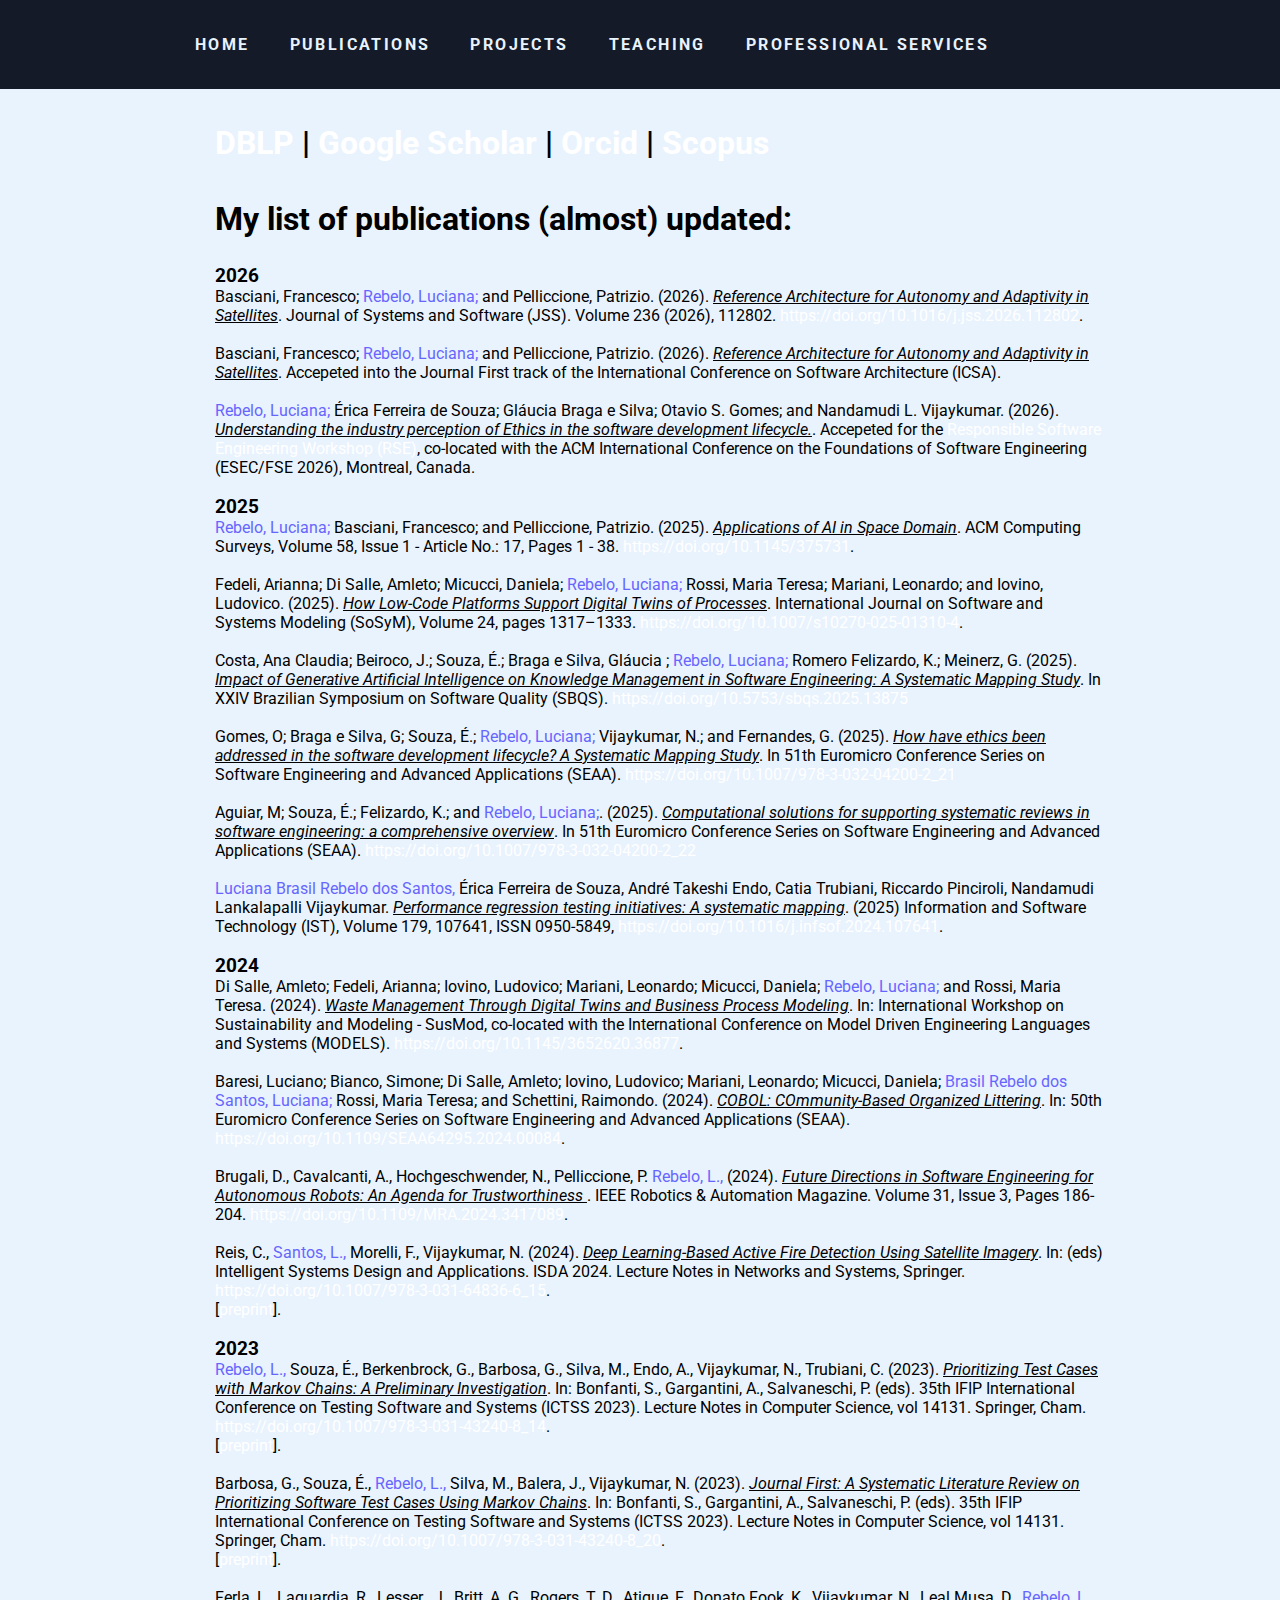
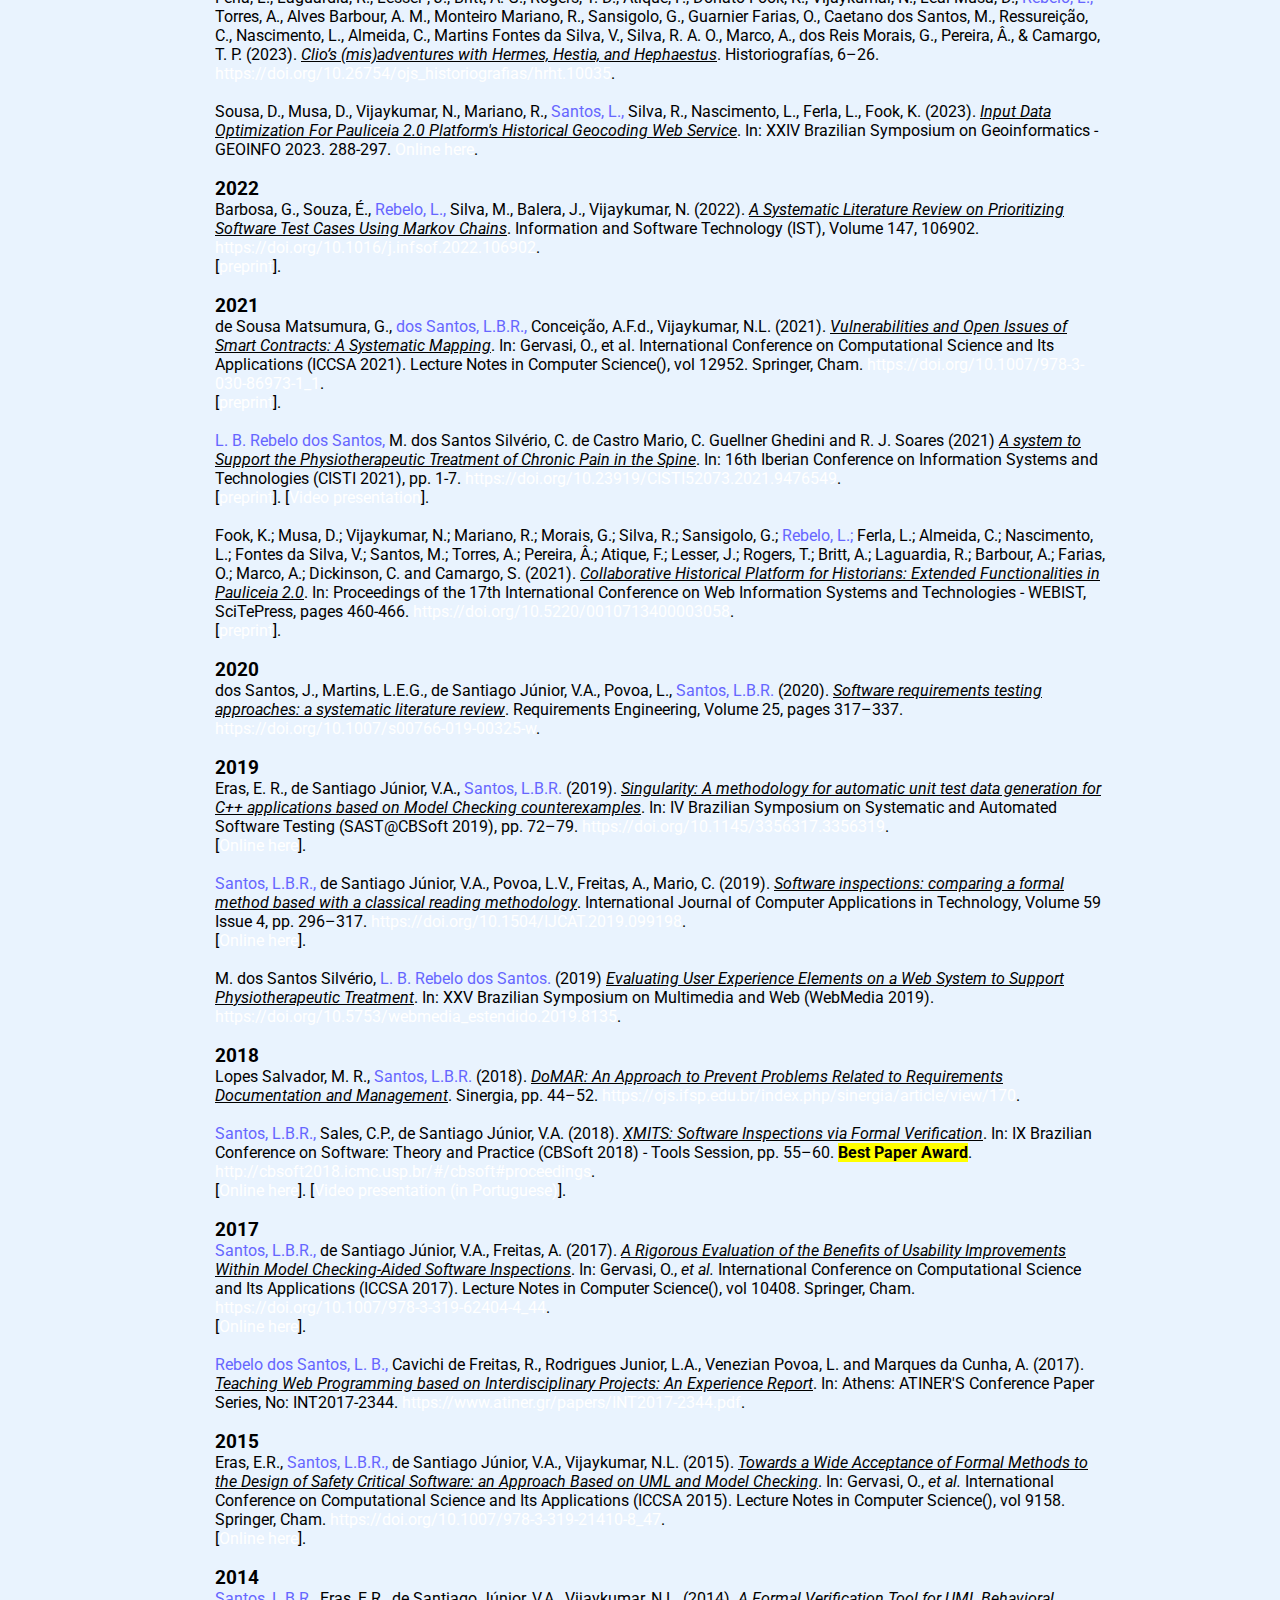
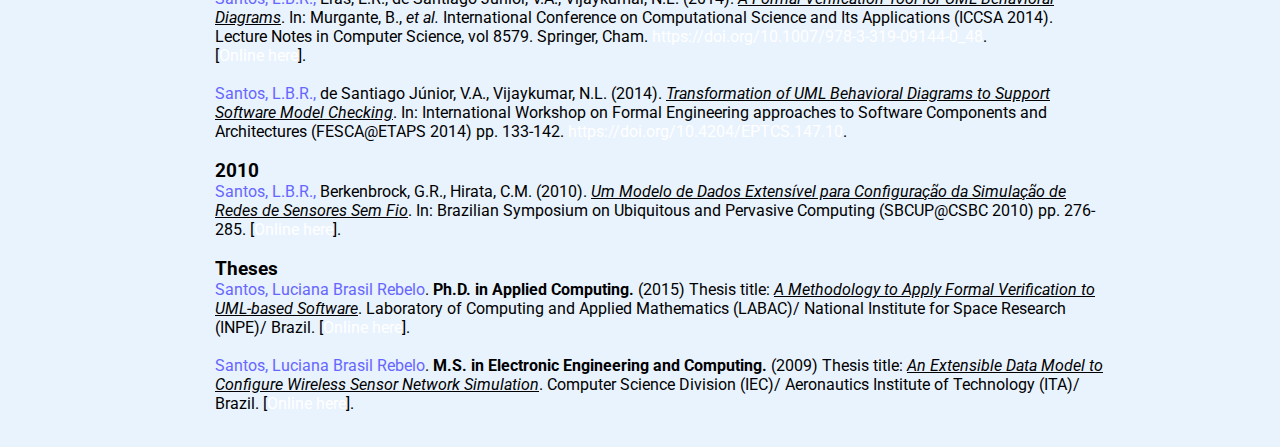
<file: publication.html>
<!DOCTYPE html>
<html lang="pt-br">
    <head>
        <meta charset="UTF-8">
        <meta name="viewport" content="width=device-width, initial-scale=1.0">
        <meta http-equiv="X-UA-Compatible" content="ie=edge">
        <title>Home</title>

        <link href="https://fonts.googleapis.com/css?family=Roboto:400,700&display=swap" rel="stylesheet">
        <link rel="stylesheet" href="./css/style.css">

     
    </head>
    <body>
        <header>
            <div class="container">
                
                <nav class="menu">
                    <ul>
                        <li><a class="menu-link" href="index.html">Home</a></li>
                        <li><a class="menu-link" href="publication.html">Publications</a></li>
                        <li><a class="menu-link" href="projects.html">Projects</a></li>
                        <li><a class="menu-link" href="teaching.html">Teaching</a></li>
                        <li><a class="menu-link" href="activities.html">Professional Services</a></li>
                    </ul>
                </nav>
            </div>
        </header>

       <main class="container">
            <article class="super-card">
                
                <section class="super-card-text">
                    <h1><a href="https://dblp.org/pid/144/7630.html" target="_blank">DBLP</a> | <a href="https://scholar.google.com/citations?user=KnVLQd0AAAAJ&hl=en" target="_blank">Google Scholar</a> | <a href="https://orcid.org/0000-0002-5193-6218" target="_blank">Orcid</a> | <a href="https://www.scopus.com/authid/detail.uri?authorId=56294003500" target="_blank">Scopus</a></h1>
                    <h1><font color="#E9F3FE">-</font></h1>
                    <h1>My list of publications (almost) updated:</h1>
                    <p><font color="#E9F3FE">-</font></p>
                        <h3>2026</h3>
                        <p>
                            <ul>
                                <li> Basciani, Francesco; <font color=#6666ff> Rebelo, Luciana;</font> and Pelliccione, Patrizio. (2026). <em><span style="text-decoration: underline;">Reference Architecture for Autonomy and Adaptivity in Satellites</span></em>. Journal of Systems and Software (JSS). Volume 236 (2026), 112802. <a href="https://www.sciencedirect.com/science/article/abs/pii/S0164121226000361" target="_blank">https://doi.org/10.1016/j.jss.2026.112802</a>.</li>
                                <li><font color="#E9F3FE">-</font></li>
                                <li> Basciani, Francesco; <font color=#6666ff> Rebelo, Luciana;</font> and Pelliccione, Patrizio. (2026). <em><span style="text-decoration: underline;">Reference Architecture for Autonomy and Adaptivity in Satellites</span></em>. Accepeted into the Journal First track of the International Conference on Software Architecture (ICSA).</li>
                                <li><font color="#E9F3FE">-</font></li>
                                <li> <font color=#6666ff> Rebelo, Luciana;</font> Érica Ferreira de Souza; Gláucia Braga e Silva; Otavio S. Gomes; and Nandamudi L. Vijaykumar. (2026). <em><span style="text-decoration: underline;">Understanding the industry perception of Ethics in the software development lifecycle.</span></em>. Accepeted for the <a href="https://sites.google.com/view/responsiblese2026/accepted-papers_1" target="_blank">Responsible Software Engineering Workshop (RSE)</a>, co-located with the ACM International Conference on the Foundations of Software Engineering (ESEC/FSE 2026), Montreal, Canada.</li>
                                <li><font color="#E9F3FE">-</font></li>
                            </ul>
                        </p>
                        <h3>2025</h3>
                        <p>
                            <ul>
                                <li> <font color=#6666ff> Rebelo, Luciana;</font> Basciani, Francesco; and Pelliccione, Patrizio. (2025). <em><span style="text-decoration: underline;">Applications of AI in Space Domain</span></em>. ACM Computing Surveys, Volume 58, Issue 1 - Article No.: 17, Pages 1 - 38. <a href="https://dl.acm.org/doi/10.1145/3757317" target="_blank">https://doi.org/10.1145/375731</a>.</li>
                                <li><font color="#E9F3FE">-</font></li>
                                <li> Fedeli, Arianna; Di Salle, Amleto; Micucci, Daniela; <font color=#6666ff> Rebelo, Luciana;</font> Rossi, Maria Teresa; Mariani, Leonardo; and Iovino, Ludovico. (2025). <em><span style="text-decoration: underline;">How Low-Code Platforms Support Digital Twins of Processes</span></em>. International Journal on Software and Systems Modeling (SoSyM), Volume 24, pages 1317–1333. <a href="https://doi.org/10.1007/s10270-025-01310-4" target="_blank">https://doi.org/10.1007/s10270-025-01310-4</a>.</li>
                                <li><font color="#E9F3FE">-</font></li>
                                <li> Costa, Ana Claudia; Beiroco, J.; Souza, É.; Braga e Silva, Gláucia ;<font color=#6666ff> Rebelo, Luciana;</font> Romero Felizardo, K.; Meinerz, G. (2025). <em><span style="text-decoration: underline;">Impact of Generative Artificial Intelligence on Knowledge Management in Software Engineering: A Systematic Mapping Study</span></em>. In XXIV Brazilian Symposium on Software Quality (SBQS). <a href="https://doi.org/10.5753/sbqs.2025.13875" target="_blank">https://doi.org/10.5753/sbqs.2025.13875</a></li>
                                <li><font color="#E9F3FE">-</font></li>
                                <li> Gomes, O; Braga e Silva, G; Souza, É.; <font color=#6666ff> Rebelo, Luciana;</font> Vijaykumar, N.; and Fernandes, G. (2025). <em><span style="text-decoration: underline;">How have ethics been addressed in the software development lifecycle? A Systematic Mapping Study</span></em>. In 51th Euromicro Conference Series on Software Engineering and Advanced Applications (SEAA). <a href="https://doi.org/10.1007/978-3-032-04200-2_21" target="_blank">https://doi.org/10.1007/978-3-032-04200-2_21</a></li>
                                <li><font color="#E9F3FE">-</font></li>
                                <li> Aguiar, M; Souza, É.; Felizardo, K.; and <font color=#6666ff> Rebelo, Luciana;</font>. (2025). <em><span style="text-decoration: underline;">Computational solutions for supporting systematic reviews in software engineering: a comprehensive overview</span></em>. In 51th Euromicro Conference Series on Software Engineering and Advanced Applications (SEAA). <a href="https://doi.org/10.1007/978-3-032-04200-2_22" target="_blank">https://doi.org/10.1007/978-3-032-04200-2_22</a></li>
                                <li><font color="#E9F3FE">-</font></li>
                                <li> <font color=#6666ff> Luciana Brasil Rebelo dos Santos, </font> Érica Ferreira de Souza, André Takeshi Endo, Catia Trubiani, Riccardo Pinciroli, Nandamudi Lankalapalli Vijaykumar. <em><span style="text-decoration: underline;">Performance regression testing initiatives: A systematic mapping</span></em>. (2025) Information and Software Technology (IST), Volume 179, 107641, ISSN 0950-5849, <a href="https://doi.org/10.1016/j.infsof.2024.107641" target="_blank">https://doi.org/10.1016/j.infsof.2024.107641</a>.</li>
                                <li><font color="#E9F3FE">-</font></li>
                            </ul>
                        </p>
                        <h3>2024</h3>
                        <p>
                            <ul>
                                <li> Di Salle, Amleto; Fedeli, Arianna; Iovino, Ludovico; Mariani, Leonardo; Micucci, Daniela; <font color=#6666ff> Rebelo, Luciana;</font> and Rossi, Maria Teresa. (2024). <em><span style="text-decoration: underline;">Waste Management Through Digital Twins and Business Process Modeling</span></em>. In: International Workshop on Sustainability and Modeling - SusMod, co-located with the International Conference on Model Driven Engineering Languages and Systems (MODELS). <a href="https://dl.acm.org/doi/10.1145/3652620.3687796" target="_blank">https://doi.org/10.1145/3652620.36877</a>.</li>
                                <li><font color="#E9F3FE">-</font></li>
                                <li>Baresi, Luciano; Bianco, Simone; Di Salle, Amleto; Iovino, Ludovico; Mariani, Leonardo; Micucci, Daniela; <font color=#6666ff>Brasil Rebelo dos Santos, Luciana;</font> Rossi, Maria Teresa; and Schettini, Raimondo. (2024). <em><span style="text-decoration: underline;">COBOL: COmmunity-Based Organized Littering</span></em>. In: 50th Euromicro Conference Series on Software Engineering and Advanced Applications (SEAA). <a href="https://doi.org/10.1109/SEAA64295.2024.00084" target="_blank">https://doi.org/10.1109/SEAA64295.2024.00084</a>.</li>
                                <li><font color="#E9F3FE">-</font></li>
                                <li>Brugali, D., Cavalcanti, A., Hochgeschwender, N., Pelliccione, P. <font color=#6666ff>Rebelo, L.,</font> (2024). <em><span style="text-decoration: underline;">Future Directions in Software Engineering for Autonomous Robots: An Agenda for Trustworthiness </span></em>. IEEE Robotics & Automation Magazine. Volume 31, Issue 3, Pages 186-204. <a href="https://ieeexplore.ieee.org/document/10673779" target="_blank">https://doi.org/10.1109/MRA.2024.3417089</a>.</li> 
                                <li><font color="#E9F3FE">-</font></li>
                                <li>Reis, C., <font color=#6666ff>Santos, L.,</font> Morelli, F., Vijaykumar, N. (2024). <em><span style="text-decoration: underline;">Deep Learning-Based Active Fire Detection Using Satellite Imagery</span></em>. In: (eds) Intelligent Systems Design and Applications. ISDA 2024. Lecture Notes in Networks and Systems, Springer. <a href="https://link.springer.com/chapter/10.1007/978-3-031-64836-6_15" target="_blank">https://doi.org/10.1007/978-3-031-64836-6_15</a>.</li>
                                <li>[<a href="https://www.researchgate.net/publication/382534775_Deep_Learning-Based_Active_Fire_Detection_Using_Satellite_Imagery" target="_blank">preprint</a>].</li>
                                <li><font color="#E9F3FE">-</font></li>
                            </ul>
                        </p>
                        <h3>2023</h3>
                        <p>
                            <ul>
                                <li><font color=#6666ff>Rebelo, L.,</font> Souza, É., Berkenbrock, G., Barbosa, G., Silva, M., Endo, A., Vijaykumar, N., Trubiani, C. (2023). <em><span style="text-decoration: underline;">Prioritizing Test Cases with Markov Chains: A Preliminary Investigation</span></em>. In: Bonfanti, S., Gargantini, A., Salvaneschi, P. (eds). 35th IFIP International Conference on Testing Software and Systems (ICTSS 2023). Lecture Notes in Computer Science, vol 14131. Springer, Cham. <a href="https://doi.org/10.1007/978-3-031-43240-8_14" target="_blank">https://doi.org/10.1007/978-3-031-43240-8_14</a>.</li>
                                <li>[<a href="https://www.researchgate.net/publication/373994562_Prioritizing_Test_Cases_with_Markov_Chains_A_Preliminary_Investigation" target="_blank">preprint</a>].</li>
                                <li><font color="#E9F3FE">-</font></li>
                                <li>Barbosa, G., Souza, É., <font color=#6666ff>Rebelo, L.,</font> Silva, M., Balera, J., Vijaykumar, N. (2023). <em><span style="text-decoration: underline;">Journal First: A Systematic Literature Review on Prioritizing Software Test Cases Using Markov Chains</span></em>. In: Bonfanti, S., Gargantini, A., Salvaneschi, P. (eds). 35th IFIP International Conference on Testing Software and Systems (ICTSS 2023). Lecture Notes in Computer Science, vol 14131. Springer, Cham. <a href="https://doi.org/10.1007/978-3-031-43240-8_20" target="_blank">https://doi.org/10.1007/978-3-031-43240-8_20</a>.</li>
                                <li>[<a href="https://www.researchgate.net/publication/373994967_A_Systematic_Literature_Review_on_Prioritizing_Software_Test_Cases_Using_Markov_Chains" target="_blank">preprint</a>].</li>
                                <li><font color="#E9F3FE">-</font></li>
                                <li>Ferla, L., Laguardia, R., Lesser , J., Britt, A. G., Rogers, T. D., Atique, F., Donato Fook, K., Vijaykumar, N., Leal Musa, D.,<font color=#6666ff> Rebelo, L.,</font> Torres, A., Alves Barbour, A. M., Monteiro Mariano, R., Sansigolo, G., Guarnier Farias, O., Caetano dos Santos, M., Ressureição, C., Nascimento, L., Almeida, C., Martins Fontes da Silva, V., Silva, R. A. O., Marco, A., dos Reis Morais, G., Pereira, Â., & Camargo, T. P. (2023). <em><span style="text-decoration: underline;">Clio’s (mis)adventures with Hermes, Hestia, and Hephaestus</span></em>. Historiografías, 6–26. <a href="https://doi.org/10.26754/ojs_historiografias/hrht.10035" target="_blank">https://doi.org/10.26754/ojs_historiografias/hrht.10035</a>.</li>
                                <li><font color="#E9F3FE">-</font></li>
                                <li>Sousa, D., Musa, D., Vijaykumar, N., Mariano, R., <font color=#6666ff>Santos, L.,</font> Silva, R., Nascimento, L., Ferla, L., Fook, K. (2023). <em><span style="text-decoration: underline;">Input Data Optimization For Pauliceia 2.0 Platform's Historical Geocoding Web Service</span></em>. In: XXIV Brazilian Symposium on Geoinformatics - GEOINFO 2023. 288-297. <a href="http://mtc-m16c.sid.inpe.br/col/sid.inpe.br/mtc-m16c/2023/12.18.16.28/doc/thisInformationItemHomePage.html" target="_blank">Online here</a>.</li>
                                <li><font color="#E9F3FE">-</font></li>
                            </ul>
                        </p>
                        <h3>2022</h3>
                        <p>
                            <ul>
                                <li>Barbosa, G., Souza, É., <font color=#6666ff>Rebelo, L.,</font> Silva, M., Balera, J., Vijaykumar, N. (2022). <em><span style="text-decoration: underline;">A Systematic Literature Review on Prioritizing Software Test Cases Using Markov Chains</span></em>. Information and Software Technology (IST), Volume 147, 106902. <a href="https://doi.org/10.1016/j.infsof.2022.106902" target="_blank">https://doi.org/10.1016/j.infsof.2022.106902</a>.</li>
                                <li>[<a href="https://www.researchgate.net/publication/359313571_A_Systematic_Literature_Review_on_prioritizing_software_test_cases_using_Markov_chains" target="_blank">preprint</a>].</li>
                                <li><font color="#E9F3FE">-</font></li>
                            </ul>
                        </p>
                        <h3>2021</h3>
                        <p>
                            <ul>
                                <li>de Sousa Matsumura, G.,<font color=#6666ff> dos Santos, L.B.R.,</font> Conceição, A.F.d., Vijaykumar, N.L. (2021). <em><span style="text-decoration: underline;">Vulnerabilities and Open Issues of Smart Contracts: A Systematic Mapping</span></em>. In: Gervasi, O., et al. International Conference on Computational Science and Its Applications (ICCSA 2021). Lecture Notes in Computer Science(), vol 12952. Springer, Cham. <a href="https://doi.org/10.1007/978-3-030-86973-1_1" target="_blank">https://doi.org/10.1007/978-3-030-86973-1_1</a>.</li>
                                <li>[<a href="https://arxiv.org/abs/2104.12295" target="_blank">preprint</a>].</li>
                                <li><font color="#E9F3FE">-</font></li>
                                <li><font color=#6666ff>L. B. Rebelo dos Santos,</font> M. dos Santos Silvério, C. de Castro Mario, C. Guellner Ghedini and R. J. Soares (2021) <em><span style="text-decoration: underline;">A system to Support the Physiotherapeutic Treatment of Chronic Pain in the Spine</span></em>. In: 16th Iberian Conference on Information Systems and Technologies (CISTI 2021), pp. 1-7. <a href="https://ieeexplore.ieee.org/document/9476549" target="_blank">https://doi.org/10.23919/CISTI52073.2021.9476549</a>.</li>
                                <li>[<a href="https://www.researchgate.net/publication/353197673_A_system_to_Support_the_Physiotherapeutic_Treatment_of_Chronic_Pain_in_the_Spine" target="_blank">preprint</a>]. [<a href="./files/Paper113-LucianaBrasil-CISTI'21.mp4" target="_blank">Video presentation</a>].</li>
                                <li><font color="#E9F3FE">-</font></li>
                                <li>Fook, K.; Musa, D.; Vijaykumar, N.; Mariano, R.; Morais, G.; Silva, R.; Sansigolo, G.; <font color=#6666ff>Rebelo, L.;</font> Ferla, L.; Almeida, C.; Nascimento, L.; Fontes da Silva, V.; Santos, M.; Torres, A.; Pereira, Â.; Atique, F.; Lesser, J.; Rogers, T.; Britt, A.; Laguardia, R.; Barbour, A.; Farias, O.; Marco, A.; Dickinson, C. and Camargo, S. (2021). <em><span style="text-decoration: underline;">Collaborative Historical Platform for Historians: Extended Functionalities in Pauliceia 2.0</span></em>. In: Proceedings of the 17th International Conference on Web Information Systems and Technologies - WEBIST, SciTePress, pages 460-466. <a href="https://www.scitepress.org/Link.aspx?doi=10.5220/0010713400003058" target="_blank">https://doi.org/10.5220/0010713400003058</a>.</li>
                                <li>[<a href="https://www.researchgate.net/publication/355740059_Collaborative_Historical_Platform_for_Historians_Extended_Functionalities_in_Pauliceia_20" target="_blank">preprint</a>].</li>
                                <li><font color="#E9F3FE">-</font></li>
                            </ul>
                        </p>
                        <h3>2020</h3>
                        <p>
                            <ul>
                                <li>dos Santos, J., Martins, L.E.G., de Santiago Júnior, V.A., Povoa, L., <font color=#6666ff>Santos, L.B.R.</font> (2020). <em><span style="text-decoration: underline;">Software requirements testing approaches: a systematic literature review</span></em>. Requirements Engineering, Volume 25, pages 317–337. <a href="https://doi.org/10.1007/s00766-019-00325-w" target="_blank">https://doi.org/10.1007/s00766-019-00325-w</a>.</li>
                                <li><font color="#E9F3FE">-</font></li>
                            </ul>
                        </p>
                        <h3>2019</h3>
                        <p>
                            <ul>
                                <li>Eras, E. R., de Santiago Júnior, V.A., <font color=#6666ff>Santos, L.B.R. </font>(2019). <em><span style="text-decoration: underline;">Singularity: A methodology for automatic unit test data generation for C++ applications based on Model Checking counterexamples</span></em>. In: IV Brazilian Symposium on Systematic and Automated Software Testing (SAST@CBSoft 2019), pp.  72–79. <a href="https://doi.org/10.1145/3356317.3356319" target="_blank">https://doi.org/10.1145/3356317.3356319</a>.</li>
                                <li>[<a href="http://mtc-m21c.sid.inpe.br/rep/sid.inpe.br/mtc-m21c/2019/09.24.17.06?metadatarepository=sid.inpe.br/mtc-m21c/2019/09.24.17.06.13&ibiurl.backgroundlanguage=en&ibiurl.requiredsite=mtc-m21c.sid.inpe.br+806&requiredmirror=urlib.net/www/2017/11.22.19.04.03&searchsite=bibdigital.sid.inpe.br:80&searchmirror=sid.inpe.br/bibdigital@80/2006/04.07.15.50.13&choice=briefTitleAuthorMisc" target="_blank">Online here</a>].</li>
                                <li><font color="#E9F3FE">-</font></li>
                                <li><font color=#6666ff>Santos, L.B.R.,</font> de Santiago Júnior, V.A., Povoa, L.V., Freitas, A., Mario, C. (2019). <em><span style="text-decoration: underline;">Software inspections: comparing a formal method based with a classical reading methodology</span></em>. International Journal of Computer Applications in Technology, Volume 59 Issue 4, pp. 296–317. <a href="https://doi.org/10.1504/IJCAT.2019.099198" target="_blank">https://doi.org/10.1504/IJCAT.2019.099198</a>.</li>
                                <li>[<a href="https://www.researchgate.net/publication/332643577_Software_inspections_Comparing_a_formal_method_based_with_a_classical_reading_methodology" target="_blank">Online here</a>].</li>
                                <li><font color="#E9F3FE">-</font></li>
                                <li>M. dos Santos Silvério, <font color=#6666ff>L. B. Rebelo dos Santos.</font> (2019) <em><span style="text-decoration: underline;">Evaluating User Experience Elements on a Web System to Support Physiotherapeutic Treatment</span></em>. In: XXV Brazilian Symposium on Multimedia and Web (WebMedia 2019). <a href="https://doi.org/10.5753/webmedia_estendido.2019.8135" target="_blank">https://doi.org/10.5753/webmedia_estendido.2019.8135</a>.</li>
                                <li><font color="#E9F3FE">-</font></li>
                            </ul>
                        </p>
                        <h3>2018</h3>
                        <p>
                            <ul>
                                <li>Lopes Salvador, M. R., <font color=#6666ff>Santos, L.B.R.</font> (2018). <em><span style="text-decoration: underline;">DoMAR: An Approach to Prevent Problems Related to Requirements Documentation and Management</span></em>. Sinergia, pp. 44–52. <a href="https://ojs.ifsp.edu.br/index.php/sinergia/article/view/170" target="_blank">https://ojs.ifsp.edu.br/index.php/sinergia/article/view/170</a>.</li>
                                <li><font color="#E9F3FE">-</font></li>
                                <li><font color=#6666ff>Santos, L.B.R., </font>Sales, C.P., de Santiago Júnior, V.A. (2018). <em><span style="text-decoration: underline;">XMITS: Software Inspections via Formal Verification</span></em>. In: IX Brazilian Conference on Software: Theory and Practice (CBSoft 2018) - Tools Session, pp. 55–60. <b><mark>Best Paper Award</mark></b>. <a href="http://cbsoft2018.icmc.usp.br/#/cbsoft#proceedings" target="_blank">http://cbsoft2018.icmc.usp.br/#/cbsoft#proceedings</a>.</li>
                                <li>[<a href="http://mtc-m21c.sid.inpe.br/col/sid.inpe.br/mtc-m21c/2018/09.17.12.46/doc/Santos_xmits.pdf" target="_blank">Online here</a>]. [<a href="https://youtu.be/dJ0tbJoO3Sg" target="_blank">Video presentation (in Portuguese)</a>].</li>
                                <li><font color="#E9F3FE">-</font></li>
                            </ul>
                        </p>
                        <h3>2017</h3>
                        <p>
                            <ul>
                                <li><font color=#6666ff>Santos, L.B.R.,</font> de Santiago Júnior, V.A., Freitas, A. (2017). <em><span style="text-decoration: underline;">A Rigorous Evaluation of the Benefits of Usability Improvements Within Model Checking-Aided Software Inspections</span></em>. In: Gervasi, O., <em>et al.</em> International Conference on Computational Science and Its Applications (ICCSA 2017). Lecture Notes in Computer Science(), vol 10408. Springer, Cham. <a href="https://doi.org/10.1007/978-3-319-62404-4_44" target="_blank">https://doi.org/10.1007/978-3-319-62404-4_44</a>.</li>
                                <li>[<a href="https://www.researchgate.net/publication/318435709_A_Rigorous_Evaluation_of_the_Benefits_of_Usability_Improvements_Within_Model_Checking-Aided_Software_Inspections" target="_blank">Online here</a>].</li>
                                <li><font color="#E9F3FE">-</font></li>
                                <li><font color=#6666ff>Rebelo dos Santos, L. B., </font> Cavichi de Freitas, R., Rodrigues Junior, L.A., Venezian Povoa, L. and Marques da Cunha, A. (2017). <em><span style="text-decoration: underline;">Teaching Web Programming based on Interdisciplinary Projects: An Experience Report</span></em>. In: Athens: ATINER'S Conference Paper Series, No: INT2017-2344. <a href="https://www.atiner.gr/papers/INT2017-2344.pdf" target="_blank">https://www.atiner.gr/papers/INT2017-2344.pdf</a>.</li> 
                                <li><font color="#E9F3FE">-</font></li>
                            </ul>
                        </p>
                        <h3>2015</h3>
                        <p>
                            <ul>
                                <li>Eras, E.R.,<font color=#6666ff> Santos, L.B.R.,</font> de Santiago Júnior, V.A., Vijaykumar, N.L. (2015). <em><span style="text-decoration: underline;">Towards a Wide Acceptance of Formal Methods to the Design of Safety Critical Software: an Approach Based on UML and Model Checking</span></em>. In: Gervasi, O., <em>et al.</em> International Conference on Computational Science and Its Applications (ICCSA 2015). Lecture Notes in Computer Science(), vol 9158. Springer, Cham.  <a href="https://doi.org/10.1007/978-3-319-21410-8_47" target="_blank">https://doi.org/10.1007/978-3-319-21410-8_47</a>.</li>
                                <li>[<a href="https://www.researchgate.net/publication/317136647_Towards_a_Wide_Acceptance_of_Formal_Methods_to_the_Design_of_Safety_Critical_Software_an_Approach_Based_on_UML_and_Model_Checking" target="_blank">Online here</a>].</li>
                                <li><font color="#E9F3FE">-</font></li>
                            </ul>
                        </p>
                        <h3>2014</h3>
                        <p>
                            <ul>
                                <li><font color=#6666ff>Santos, L.B.R.,</font> Eras, E.R., de Santiago Júnior, V.A., Vijaykumar, N.L. (2014). <em><span style="text-decoration: underline;">A Formal Verification Tool for UML Behavioral Diagrams</span></em>. In: Murgante, B., <em>et al.</em> International Conference on Computational Science and Its Applications (ICCSA 2014). Lecture Notes in Computer Science, vol 8579. Springer, Cham. <a href="https://doi.org/10.1007/978-3-319-09144-0_48" target="_blank">https://doi.org/10.1007/978-3-319-09144-0_48</a>.</li>
                                <li>[<a href="https://www.researchgate.net/publication/300477818_A_Formal_Verification_Tool_for_UML_Behavioral_Diagrams" target="_blank">Online here</a>].</li>
                                <li><font color="#E9F3FE">-</font></li>
                                <li><font color=#6666ff>Santos, L.B.R.,</font> de Santiago Júnior, V.A., Vijaykumar, N.L. (2014). <em><span style="text-decoration: underline;">Transformation of UML Behavioral Diagrams to Support Software Model Checking</span></em>. In: International Workshop on Formal Engineering approaches to Software Components and Architectures (FESCA@ETAPS 2014) pp. 133-142. <a href="https://arxiv.org/abs/1404.0855" target="_blank">https://doi.org/10.4204/EPTCS.147.10</a>.</li> 
                                <li><font color="#E9F3FE">-</font></li>
                            </ul>
                        </p>
                        <h3>2010</h3>
                        <p>
                            <ul>
                                <li><font color=#6666ff> Santos, L.B.R.,</font> Berkenbrock, G.R., Hirata, C.M. (2010). <em><span style="text-decoration: underline;">Um Modelo de Dados Extensível para Configuração da Simulação de Redes de Sensores Sem Fio</span></em>. In: Brazilian Symposium on Ubiquitous and Pervasive Computing (SBCUP@CSBC 2010) pp. 276-285. [<a href="https://docplayer.com.br/19508177-Um-modelo-de-dados-extensivel-para-configuracao-da-simulacao-de-redes-de-sensores-sem-fio.html" target="_blank">Online here</a>].</li>
                                <li><font color="#E9F3FE">-</font></li>
                            </ul>
                        </p>
                        <h3>Theses</h3>
                        <p>
                            <ul>
                                <li><font color=#6666ff> Santos, Luciana Brasil Rebelo</font>. <b>Ph.D. in Applied Computing.</b> (2015) Thesis title: <em><span style="text-decoration: underline;">A Methodology to Apply Formal Verification to UML-based Software</span></em>. Laboratory of Computing and Applied Mathematics (LABAC)/ National Institute for Space Research (INPE)/ Brazil. [<a href="http://mtc-m21b.sid.inpe.br/col/sid.inpe.br/mtc-m21b/2015/09.08.18.24/doc/publicacao.pdf" target="_blank">Online here</a>].</li>
                                <li><font color="#E9F3FE">-</font></li>
                                <li><font color=#6666ff> Santos, Luciana Brasil Rebelo</font>. <b>M.S. in Electronic Engineering and Computing.</b> (2009) Thesis title: <em><span style="text-decoration: underline;">An Extensible Data Model to Configure Wireless Sensor Network Simulation</span></em>. Computer Science Division (IEC)/ Aeronautics Institute of Technology (ITA)/ Brazil. [<a href="./files/000556401.pdf" target="_blank">Online here</a>].</li>
                                <li><font color="#E9F3FE">-</font></li>
                            </ul>
                        </p>
                </section>
            </article>
        </main>

       
    </body>
</html>
</file>
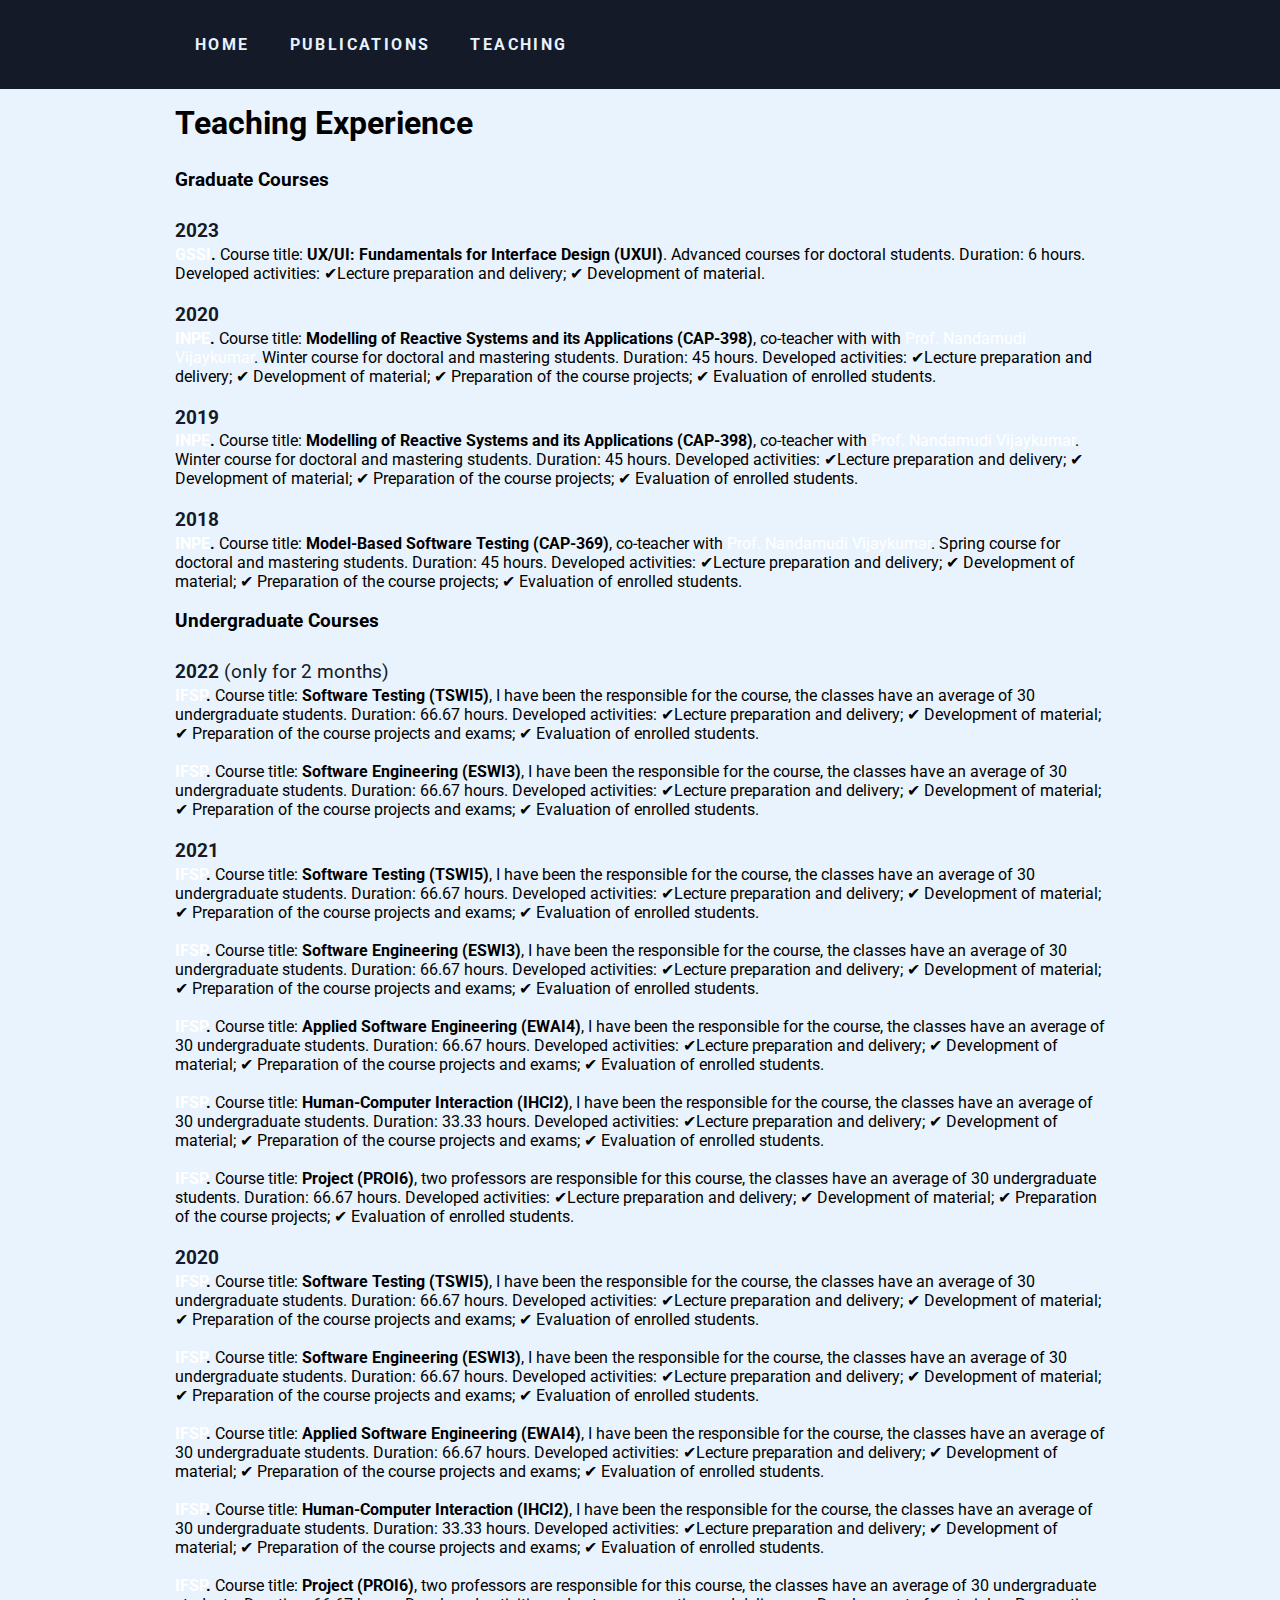
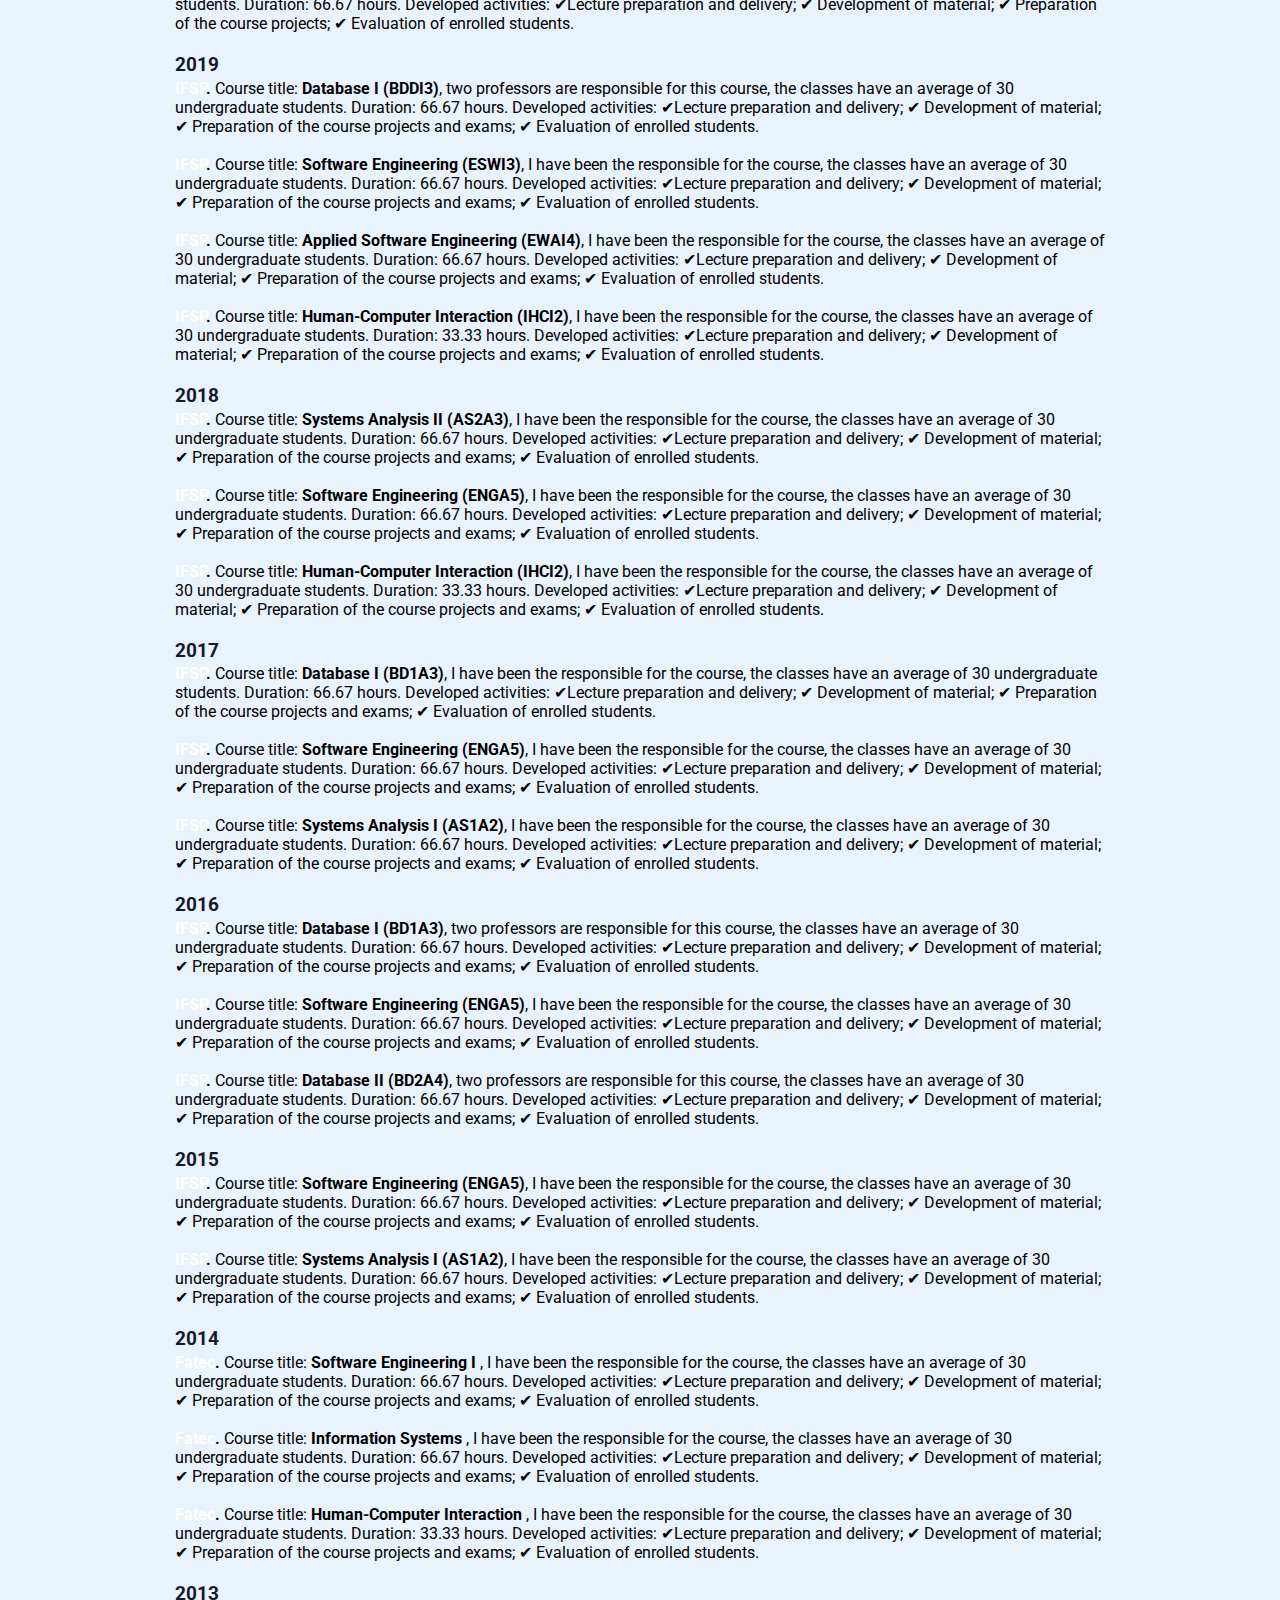
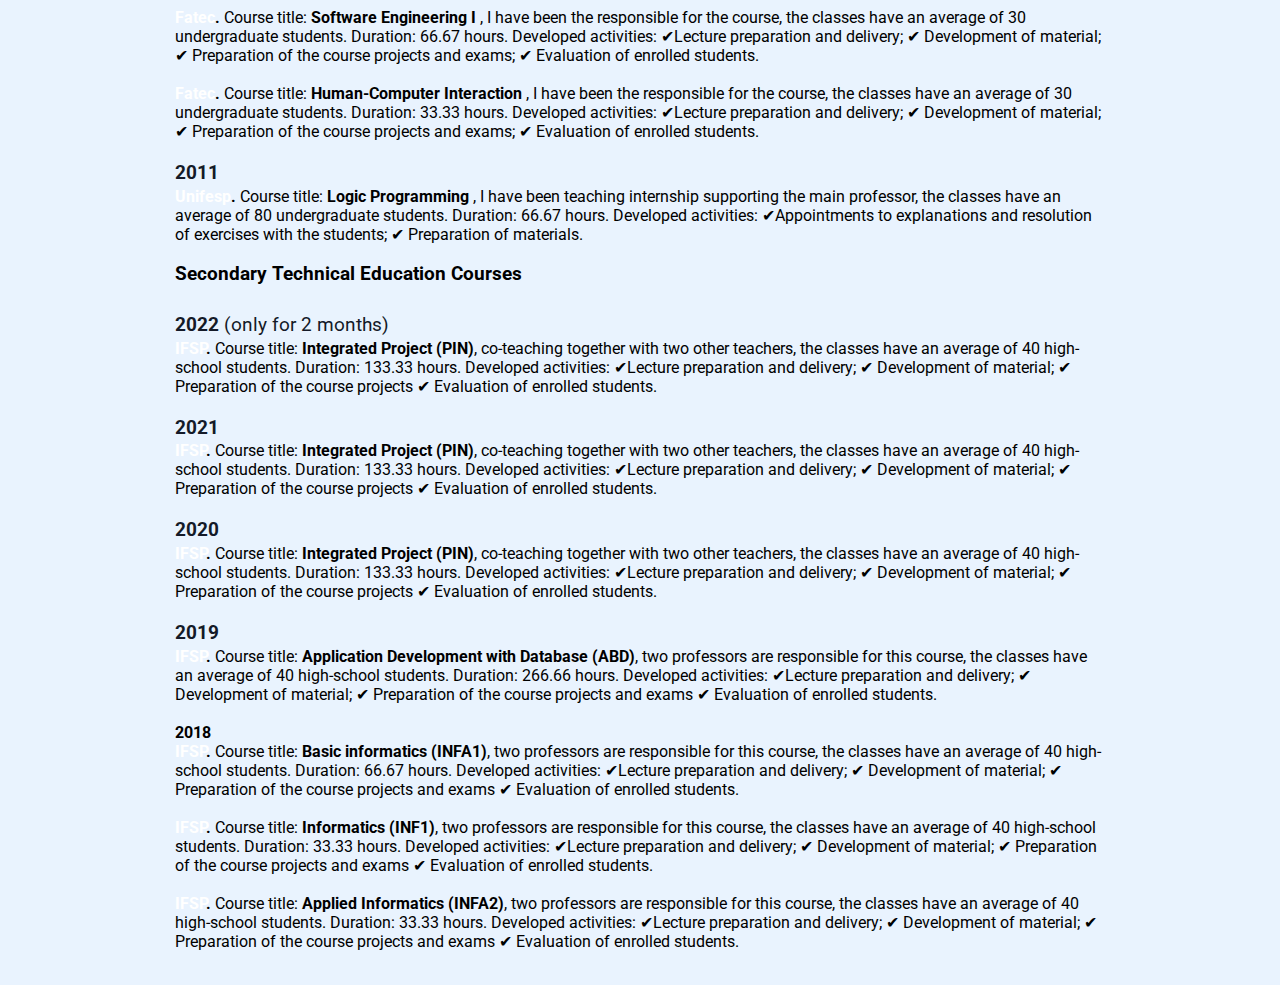
<file: teaching.html>
<!DOCTYPE html>
<html lang="pt-br">
    <head>
        <meta charset="UTF-8">
        <meta name="viewport" content="width=device-width, initial-scale=1.0">
        <meta http-equiv="X-UA-Compatible" content="ie=edge">
        <title>Home</title>

        <link href="https://fonts.googleapis.com/css?family=Roboto:400,700&display=swap" rel="stylesheet">
        <link rel="stylesheet" href="./css/style.css">
     
    </head>
    <body>
        <header>
            <div class="container">
                
                <nav class="menu">
                    <ul>
                        <li><a class="menu-link" href="index.html">Home</a></li>
                        <li><a class="menu-link" href="publication.html">Publications</a></li>
                        <li><a class="menu-link" href="teaching.html">Teaching</a></li>
                    </ul>
                </nav>
            </div>
        </header>
        
        
        <main class="container">
            <section class="text">
                
                        <h1>Teaching Experience</h1>
                        <p><font color="#E9F3FE">-</font></p>
                        <h3>Graduate Courses</h3>
                        <p><font color="#E9F3FE">-</font></p>
                        <p>
                            <b>2023</b>
                            
                            <ul>
                                <li><b><a href="https://cs.gssi.it" target="_blank">GSSI</a>.</b> Course title: <b>UX/UI: Fundamentals for Interface Design (UXUI)</b>. Advanced courses for doctoral students. Duration: 6 hours. Developed activities: ✔Lecture preparation and delivery; ✔ Development of material. </li>
                                <li><font color="#E9F3FE">-</font></li>
                            </ul>
                        </p>
                        <p>
                            <b>2020</b>
                            <ul>
                                <li><b><a href="https://www.gov.br/inpe/pt-br" target="_blank">INPE</a>.</b> Course title: <b>Modelling of Reactive Systems and its Applications (CAP-398)</b>, co-teacher with with <a href="http://www.lac.inpe.br/~vijay/" target="_blank">Prof. Nandamudi Vijaykumar</a>. Winter course for doctoral and mastering students. Duration: 45 hours. Developed activities: ✔Lecture preparation and delivery; ✔ Development of material; ✔ Preparation of the course projects; ✔ Evaluation of enrolled students. </li>
                                <li><font color="#E9F3FE">-</font></li>
                            </ul>
                        </p>
                        <p>
                            <b>2019</b>
                            <ul>
                                <li><b><a href="https://www.gov.br/inpe/pt-br" target="_blank">INPE</a>.</b> Course title: <b>Modelling of Reactive Systems and its Applications (CAP-398)</b>, co-teacher with <a href="http://www.lac.inpe.br/~vijay/" target="_blank">Prof. Nandamudi Vijaykumar</a>. Winter course for doctoral and mastering students. Duration: 45 hours. Developed activities: ✔Lecture preparation and delivery; ✔ Development of material; ✔ Preparation of the course projects; ✔ Evaluation of enrolled students. </li>
                                <li><font color="#E9F3FE">-</font></li>
                            </ul>
                        </p>
                        <p>
                            <b>2018</b>
                            <ul>
                                <li><b><a href="https://www.gov.br/inpe/pt-br" target="_blank">INPE</a>.</b> Course title: <b>Model-Based Software Testing (CAP-369)</b>, co-teacher with <a href="http://www.lac.inpe.br/~vijay/" target="_blank">Prof. Nandamudi Vijaykumar</a>. Spring course for doctoral and mastering students. Duration: 45 hours. Developed activities: ✔Lecture preparation and delivery; ✔ Development of material; ✔ Preparation of the course projects; ✔ Evaluation of enrolled students. </li>
                                <li><font color="#E9F3FE">-</font></li>
                            </ul>
                        </p>   
                        <h3>Undergraduate Courses</h3>
                        <p><font color="#E9F3FE">-</font></p>
                        <p>
                            <b>2022 </b>(only for 2 months) 
                            <ul>
                                <li><b><a href="https://jcr.ifsp.edu.br" target="_blank">IFSP</a>.</b> Course title: <b>Software Testing (TSWI5)</b>, I have been the responsible for the course, the classes have an average of 30 undergraduate students. Duration: 66.67 hours. Developed activities: ✔Lecture preparation and delivery; ✔ Development of material; ✔ Preparation of the course projects and exams; ✔ Evaluation of enrolled students. </li>
                                <li><font color="#E9F3FE">-</font></li>
                                <li><b><a href="https://jcr.ifsp.edu.br" target="_blank">IFSP</a>.</b> Course title: <b>Software Engineering (ESWI3)</b>, I have been the responsible for the course, the classes have an average of 30 undergraduate students. Duration: 66.67 hours. Developed activities: ✔Lecture preparation and delivery; ✔ Development of material; ✔ Preparation of the course projects and exams; ✔ Evaluation of enrolled students. </li>
                                <li><font color="#E9F3FE">-</font></li>
                            </ul>
                        </p>
                        <p>
                            <b>2021</b>
                            <ul>
                                <li><b><a href="https://jcr.ifsp.edu.br" target="_blank">IFSP</a>.</b> Course title: <b>Software Testing (TSWI5)</b>, I have been the responsible for the course, the classes have an average of 30 undergraduate students. Duration: 66.67 hours. Developed activities: ✔Lecture preparation and delivery; ✔ Development of material; ✔ Preparation of the course projects and exams; ✔ Evaluation of enrolled students. </li>
                                <li><font color="#E9F3FE">-</font></li>
                                <li><b><a href="https://jcr.ifsp.edu.br" target="_blank">IFSP</a>.</b> Course title: <b>Software Engineering (ESWI3)</b>, I have been the responsible for the course, the classes have an average of 30 undergraduate students. Duration: 66.67 hours. Developed activities: ✔Lecture preparation and delivery; ✔ Development of material; ✔ Preparation of the course projects and exams; ✔ Evaluation of enrolled students. </li>
                                <li><font color="#E9F3FE">-</font></li>
                                <li><b><a href="https://jcr.ifsp.edu.br" target="_blank">IFSP</a>.</b> Course title: <b>Applied Software Engineering (EWAI4)</b>, I have been the responsible for the course, the classes have an average of 30 undergraduate students. Duration: 66.67 hours. Developed activities: ✔Lecture preparation and delivery; ✔ Development of material; ✔ Preparation of the course projects and exams; ✔ Evaluation of enrolled students. </li>
                                <li><font color="#E9F3FE">-</font></li>
                                <li><b><a href="https://jcr.ifsp.edu.br" target="_blank">IFSP</a>.</b> Course title: <b>Human-Computer Interaction (IHCI2)</b>, I have been the responsible for the course, the classes have an average of 30 undergraduate students. Duration: 33.33 hours. Developed activities: ✔Lecture preparation and delivery; ✔ Development of material; ✔ Preparation of the course projects and exams; ✔ Evaluation of enrolled students. </li>
                                <li><font color="#E9F3FE">-</font></li>
                                <li><b><a href="https://jcr.ifsp.edu.br" target="_blank">IFSP</a>.</b> Course title: <b>Project (PROI6)</b>, two professors are responsible for this course, the classes have an average of 30 undergraduate students. Duration: 66.67 hours. Developed activities: ✔Lecture preparation and delivery; ✔ Development of material; ✔ Preparation of the course projects; ✔ Evaluation of enrolled students. </li>
                                <li><font color="#E9F3FE">-</font></li>
                            </ul>
                        </p>
                        <p>
                            <b>2020</b>
                            <ul>
                                <li><b><a href="https://jcr.ifsp.edu.br" target="_blank">IFSP</a>.</b> Course title: <b>Software Testing (TSWI5)</b>, I have been the responsible for the course, the classes have an average of 30 undergraduate students. Duration: 66.67 hours. Developed activities: ✔Lecture preparation and delivery; ✔ Development of material; ✔ Preparation of the course projects and exams; ✔ Evaluation of enrolled students. </li>
                                <li><font color="#E9F3FE">-</font></li>
                                <li><b><a href="https://jcr.ifsp.edu.br" target="_blank">IFSP</a>.</b> Course title: <b>Software Engineering (ESWI3)</b>, I have been the responsible for the course, the classes have an average of 30 undergraduate students. Duration: 66.67 hours. Developed activities: ✔Lecture preparation and delivery; ✔ Development of material; ✔ Preparation of the course projects and exams; ✔ Evaluation of enrolled students. </li>
                                <li><font color="#E9F3FE">-</font></li>
                                <li><b><a href="https://jcr.ifsp.edu.br" target="_blank">IFSP</a>.</b> Course title: <b>Applied Software Engineering (EWAI4)</b>, I have been the responsible for the course, the classes have an average of 30 undergraduate students. Duration: 66.67 hours. Developed activities: ✔Lecture preparation and delivery; ✔ Development of material; ✔ Preparation of the course projects and exams; ✔ Evaluation of enrolled students. </li>
                                <li><font color="#E9F3FE">-</font></li>
                                <li><b><a href="https://jcr.ifsp.edu.br" target="_blank">IFSP</a>.</b> Course title: <b>Human-Computer Interaction (IHCI2)</b>, I have been the responsible for the course, the classes have an average of 30 undergraduate students. Duration: 33.33 hours. Developed activities: ✔Lecture preparation and delivery; ✔ Development of material; ✔ Preparation of the course projects and exams; ✔ Evaluation of enrolled students. </li>
                                <li><font color="#E9F3FE">-</font></li>
                                <li><b><a href="https://jcr.ifsp.edu.br" target="_blank">IFSP</a>.</b> Course title: <b>Project (PROI6)</b>, two professors are responsible for this course, the classes have an average of 30 undergraduate students. Duration: 66.67 hours. Developed activities: ✔Lecture preparation and delivery; ✔ Development of material; ✔ Preparation of the course projects; ✔ Evaluation of enrolled students. </li>
                                <li><font color="#E9F3FE">-</font></li>
                            </ul>
                        </p>
                        <p>
                            <b>2019</b>
                            <ul>
                                <li><b><a href="https://jcr.ifsp.edu.br" target="_blank">IFSP</a>.</b> Course title: <b>Database I (BDDI3)</b>, two professors are responsible for this course, the classes have an average of 30 undergraduate students. Duration: 66.67 hours. Developed activities: ✔Lecture preparation and delivery; ✔ Development of material; ✔ Preparation of the course projects and exams; ✔ Evaluation of enrolled students. </li>
                                <li><font color="#E9F3FE">-</font></li>
                                <li><b><a href="https://jcr.ifsp.edu.br" target="_blank">IFSP</a>.</b> Course title: <b>Software Engineering (ESWI3)</b>, I have been the responsible for the course, the classes have an average of 30 undergraduate students. Duration: 66.67 hours. Developed activities: ✔Lecture preparation and delivery; ✔ Development of material; ✔ Preparation of the course projects and exams; ✔ Evaluation of enrolled students. </li>
                                <li><font color="#E9F3FE">-</font></li>
                                <li><b><a href="https://jcr.ifsp.edu.br" target="_blank">IFSP</a>.</b> Course title: <b>Applied Software Engineering (EWAI4)</b>, I have been the responsible for the course, the classes have an average of 30 undergraduate students. Duration: 66.67 hours. Developed activities: ✔Lecture preparation and delivery; ✔ Development of material; ✔ Preparation of the course projects and exams; ✔ Evaluation of enrolled students. </li>
                                <li><font color="#E9F3FE">-</font></li>
                                <li><b><a href="https://jcr.ifsp.edu.br" target="_blank">IFSP</a>.</b> Course title: <b>Human-Computer Interaction (IHCI2)</b>, I have been the responsible for the course, the classes have an average of 30 undergraduate students. Duration: 33.33 hours. Developed activities: ✔Lecture preparation and delivery; ✔ Development of material; ✔ Preparation of the course projects and exams; ✔ Evaluation of enrolled students. </li>
                                <li><font color="#E9F3FE">-</font></li>
                            </ul>
                        </p>
                        <p>
                            <b>2018</b>
                            <ul>
                                <li><b><a href="https://jcr.ifsp.edu.br" target="_blank">IFSP</a>.</b> Course title: <b>Systems Analysis II (AS2A3)</b>, I have been the responsible for the course, the classes have an average of 30 undergraduate students. Duration: 66.67 hours. Developed activities: ✔Lecture preparation and delivery; ✔ Development of material; ✔ Preparation of the course projects and exams; ✔ Evaluation of enrolled students. </li>
                                <li><font color="#E9F3FE">-</font></li>
                                <li><b><a href="https://jcr.ifsp.edu.br" target="_blank">IFSP</a>.</b> Course title: <b>Software Engineering (ENGA5)</b>, I have been the responsible for the course, the classes have an average of 30 undergraduate students. Duration: 66.67 hours. Developed activities: ✔Lecture preparation and delivery; ✔ Development of material; ✔ Preparation of the course projects and exams; ✔ Evaluation of enrolled students. </li>
                                <li><font color="#E9F3FE">-</font></li>
                                <li><b><a href="https://jcr.ifsp.edu.br" target="_blank">IFSP</a>.</b> Course title: <b>Human-Computer Interaction (IHCI2)</b>, I have been the responsible for the course, the classes have an average of 30 undergraduate students. Duration: 33.33 hours. Developed activities: ✔Lecture preparation and delivery; ✔ Development of material; ✔ Preparation of the course projects and exams; ✔ Evaluation of enrolled students. </li>
                                <li><font color="#E9F3FE">-</font></li>
                            </ul>
                        </p>
                        <p>
                            <b>2017</b>
                            <ul>
                                <li><b><a href="https://jcr.ifsp.edu.br" target="_blank">IFSP</a>.</b> Course title: <b>Database I (BD1A3)</b>, I have been the responsible for the course, the classes have an average of 30 undergraduate students. Duration: 66.67 hours. Developed activities: ✔Lecture preparation and delivery; ✔ Development of material; ✔ Preparation of the course projects and exams; ✔ Evaluation of enrolled students. </li>
                                <li><font color="#E9F3FE">-</font></li>
                                <li><b><a href="https://jcr.ifsp.edu.br" target="_blank">IFSP</a>.</b> Course title: <b>Software Engineering (ENGA5)</b>, I have been the responsible for the course, the classes have an average of 30 undergraduate students. Duration: 66.67 hours. Developed activities: ✔Lecture preparation and delivery; ✔ Development of material; ✔ Preparation of the course projects and exams; ✔ Evaluation of enrolled students. </li>
                                <li><font color="#E9F3FE">-</font></li>
                                <li><b><a href="https://jcr.ifsp.edu.br" target="_blank">IFSP</a>.</b> Course title: <b>Systems Analysis I (AS1A2)</b>, I have been the responsible for the course, the classes have an average of 30 undergraduate students. Duration: 66.67 hours. Developed activities: ✔Lecture preparation and delivery; ✔ Development of material; ✔ Preparation of the course projects and exams; ✔ Evaluation of enrolled students. </li>
                                <li><font color="#E9F3FE">-</font></li>
                            </ul>
                        </p>
                        <p>
                            <b>2016</b>
                            <ul>
                                <li><b><a href="https://jcr.ifsp.edu.br" target="_blank">IFSP</a>.</b> Course title: <b>Database I (BD1A3)</b>, two professors are responsible for this course, the classes have an average of 30 undergraduate students. Duration: 66.67 hours. Developed activities: ✔Lecture preparation and delivery; ✔ Development of material; ✔ Preparation of the course projects and exams; ✔ Evaluation of enrolled students. </li>
                                <li><font color="#E9F3FE">-</font></li>
                                <li><b><a href="https://jcr.ifsp.edu.br" target="_blank">IFSP</a>.</b> Course title: <b>Software Engineering (ENGA5)</b>, I have been the responsible for the course, the classes have an average of 30 undergraduate students. Duration: 66.67 hours. Developed activities: ✔Lecture preparation and delivery; ✔ Development of material; ✔ Preparation of the course projects and exams; ✔ Evaluation of enrolled students. </li>
                                <li><font color="#E9F3FE">-</font></li>
                                <li><b><a href="https://jcr.ifsp.edu.br" target="_blank">IFSP</a>.</b> Course title: <b>Database II (BD2A4)</b>, two professors are responsible for this course, the classes have an average of 30 undergraduate students. Duration: 66.67 hours. Developed activities: ✔Lecture preparation and delivery; ✔ Development of material; ✔ Preparation of the course projects and exams; ✔ Evaluation of enrolled students. </li>
                                <li><font color="#E9F3FE">-</font></li>
                            </ul>
                        </p>
                         <p>
                            <b>2015</b>
                            <ul>
                                <li><b><a href="https://jcr.ifsp.edu.br" target="_blank">IFSP</a>.</b> Course title: <b>Software Engineering (ENGA5)</b>, I have been the responsible for the course, the classes have an average of 30 undergraduate students. Duration: 66.67 hours. Developed activities: ✔Lecture preparation and delivery; ✔ Development of material; ✔ Preparation of the course projects and exams; ✔ Evaluation of enrolled students. </li>
                                <li><font color="#E9F3FE">-</font></li>
                                <li><b><a href="https://jcr.ifsp.edu.br" target="_blank">IFSP</a>.</b> Course title: <b>Systems Analysis I (AS1A2)</b>, I have been the responsible for the course, the classes have an average of 30 undergraduate students. Duration: 66.67 hours. Developed activities: ✔Lecture preparation and delivery; ✔ Development of material; ✔ Preparation of the course projects and exams; ✔ Evaluation of enrolled students. </li>
                                <li><font color="#E9F3FE">-</font></li>
                            </ul>
                        </p>
                        <p>
                            <b>2014</b>
                            <ul>
                                <li><b><a href="https://www.fatecmogidascruzes.com.br" target="_blank">Fatec</a>.</b> Course title: <b>Software Engineering I </b>, I have been the responsible for the course, the classes have an average of 30 undergraduate students. Duration: 66.67 hours. Developed activities: ✔Lecture preparation and delivery; ✔ Development of material; ✔ Preparation of the course projects and exams; ✔ Evaluation of enrolled students. </li>
                                <li><font color="#E9F3FE">-</font></li>
                                <li><b><a href="https://www.fatecmogidascruzes.com.br" target="_blank">Fatec</a>.</b> Course title: <b>Information Systems </b>, I have been the responsible for the course, the classes have an average of 30 undergraduate students. Duration: 66.67 hours. Developed activities: ✔Lecture preparation and delivery; ✔ Development of material; ✔ Preparation of the course projects and exams; ✔ Evaluation of enrolled students. </li>
                                <li><font color="#E9F3FE">-</font></li>
                                <li><b><a href="https://www.fatecmogidascruzes.com.br" target="_blank">Fatec</a>.</b> Course title: <b>Human-Computer Interaction </b>, I have been the responsible for the course, the classes have an average of 30 undergraduate students. Duration: 33.33 hours. Developed activities: ✔Lecture preparation and delivery; ✔ Development of material; ✔ Preparation of the course projects and exams; ✔ Evaluation of enrolled students. </li>
                                <li><font color="#E9F3FE">-</font></li>
                            </ul>
                        </p>
                        <p>
                            <b>2013</b>
                            <ul>
                                <li><b><a href="https://www.fatecmogidascruzes.com.br" target="_blank">Fatec</a>.</b> Course title: <b>Software Engineering I </b>, I have been the responsible for the course, the classes have an average of 30 undergraduate students. Duration: 66.67 hours. Developed activities: ✔Lecture preparation and delivery; ✔ Development of material; ✔ Preparation of the course projects and exams; ✔ Evaluation of enrolled students. </li>
                                <li><font color="#E9F3FE">-</font></li>
                                <li><b><a href="https://www.fatecmogidascruzes.com.br" target="_blank">Fatec</a>.</b> Course title: <b>Human-Computer Interaction </b>, I have been the responsible for the course, the classes have an average of 30 undergraduate students. Duration: 33.33 hours. Developed activities: ✔Lecture preparation and delivery; ✔ Development of material; ✔ Preparation of the course projects and exams; ✔ Evaluation of enrolled students. </li>
                                <li><font color="#E9F3FE">-</font></li>
                            </ul>
                        </p>
                        <p>
                            <b>2011</b>
                            <ul>
                                <li><b><a href="https://www.unifesp.br/campus/sjc/" target="_blank">Unifesp</a>.</b> Course title: <b>Logic Programming </b>, I have been teaching internship supporting the main professor, the classes have an average of 80 undergraduate students. Duration: 66.67 hours. Developed activities: ✔Appointments to explanations and resolution of exercises with the students; ✔ Preparation of materials. </li>
                                <li><font color="#E9F3FE">-</font></li>
                            </ul>
                        </p>
                        <h3>Secondary Technical Education Courses</h3>
                        <p><font color="#E9F3FE">-</font></p>
                        <p>
                            <b>2022 </b>(only for 2 months) 
                            <ul>
                                <li><b><a href="https://jcr.ifsp.edu.br" target="_blank">IFSP</a>.</b> Course title: <b>Integrated Project (PIN)</b>, co-teaching together with two other teachers, the classes have an average of 40 high-school students. Duration: 133.33 hours. Developed activities: ✔Lecture preparation and delivery; ✔ Development of material; ✔ Preparation of the course projects ✔ Evaluation of enrolled students. </li>
                                <li><font color="#E9F3FE">-</font></li>
                            </ul>
                        </p>
                        <p>
                            <b>2021 </b> 
                            <ul>
                                <li><b><a href="https://jcr.ifsp.edu.br" target="_blank">IFSP</a>.</b> Course title: <b>Integrated Project (PIN)</b>, co-teaching together with two other teachers, the classes have an average of 40 high-school students. Duration: 133.33 hours. Developed activities: ✔Lecture preparation and delivery; ✔ Development of material; ✔ Preparation of the course projects ✔ Evaluation of enrolled students. </li>
                                <li><font color="#E9F3FE">-</font></li>
                            </ul>
                        </p>
                        <p>
                            <b>2020 </b> 
                            <ul>
                                <li><b><a href="https://jcr.ifsp.edu.br" target="_blank">IFSP</a>.</b> Course title: <b>Integrated Project (PIN)</b>, co-teaching together with two other teachers, the classes have an average of 40 high-school students. Duration: 133.33 hours. Developed activities: ✔Lecture preparation and delivery; ✔ Development of material; ✔ Preparation of the course projects ✔ Evaluation of enrolled students. </li>
                                <li><font color="#E9F3FE">-</font></li>
                            </ul>
                        </p>
                        <p>
                            <b>2019 </b> 
                            <ul>
                                <li><b><a href="https://jcr.ifsp.edu.br" target="_blank">IFSP</a>.</b> Course title: <b>Application Development with Database (ABD)</b>, two professors are responsible for this course, the classes have an average of 40 high-school students. Duration: 266.66 hours. Developed activities: ✔Lecture preparation and delivery; ✔ Development of material; ✔ Preparation of the course projects and exams ✔ Evaluation of enrolled students. </li>
                                <li><font color="#E9F3FE">-</font></li>
                            </ul>
                        </p>
                        <b>2018 </b> 
                            <ul>
                                <li><b><a href="https://jcr.ifsp.edu.br" target="_blank">IFSP</a>.</b> Course title: <b>Basic informatics (INFA1)</b>, two professors are responsible for this course, the classes have an average of 40 high-school students. Duration: 66.67 hours. Developed activities: ✔Lecture preparation and delivery; ✔ Development of material; ✔ Preparation of the course projects and exams ✔ Evaluation of enrolled students. </li>
                                <li><font color="#E9F3FE">-</font></li>
                                <li><b><a href="https://jcr.ifsp.edu.br" target="_blank">IFSP</a>.</b> Course title: <b>Informatics (INF1)</b>, two professors are responsible for this course, the classes have an average of 40 high-school students. Duration: 33.33 hours. Developed activities: ✔Lecture preparation and delivery; ✔ Development of material; ✔ Preparation of the course projects and exams ✔ Evaluation of enrolled students. </li>
                                <li><font color="#E9F3FE">-</font></li>
                                <li><b><a href="https://jcr.ifsp.edu.br" target="_blank">IFSP</a>.</b> Course title: <b>Applied Informatics (INFA2)</b>, two professors are responsible for this course, the classes have an average of 40 high-school students. Duration: 33.33 hours. Developed activities: ✔Lecture preparation and delivery; ✔ Development of material; ✔ Preparation of the course projects and exams ✔ Evaluation of enrolled students. </li>
                                <li><font color="#E9F3FE">-</font></li>
                            </ul>
                        </p>
            </section>    
            
            
        </main>
    </body>
</html>
</file>
<file: css/style.css>
* {
    margin: 0;
    padding: 0;
    box-sizing: border-box;
    list-style: none;
    text-decoration: none;
}

a {color: #FFF;}

img{max-width: 100%;}

p {font-size: 1.2em; line-height: 1.4em; color: #141A28;}

h2 {color: #141A28;}

.container {
    width: 960px;
    margin: 0 auto;
    padding: 15px;
    display: flex;
    justify-content: space-between;
    align-items: center;
}

html, body {
    width: 100%;
    height: 100%;
}

body {
    font-family: 'Roboto', sans-serif;
    font-size: 16px;
    background-color: #E9F3FE;
}

header {
    width: 100%;
    background-color: #141A28;
}

.branch, .branch img {
    width: 90px;
    border-radius: 50%;
}

.menu ul { 
    display: flex;
    justify-content: space-between;
}

.menu .menu-link {
    display: block;
    margin: 10px;
    padding: 10px;
    color: #E9F3FE;
    font-weight: bold;
    text-transform: uppercase;
    letter-spacing: .15em;
    transition: all .3s ease-in-out;
}

.menu .menu-link:hover {opacity: .75;}


main {width: 100%;}

.super-card {
    width: 100%;
    display: flex;
    margin-top: 20px;
}

.super-card-img, 
.super-card-img img {
    width: 800px;
    border-radius: 50%;
    display: flex;
    flex-direction: column;
    justify-content: center;
    align-items: center;
}

.super-card-img h2 {margin-top: 20px;}

.super-card-text {margin-left: 40px;}

.super-card-text p + p {margin-top: 1em;}


.card {
    max-width: 350px;
    min-height: 500px;
    border-radius: 3px;
    margin: 1em;
    background-color: #FFF;
    box-shadow: 5px 5px 5px 0px rgba(0, 0, 0, .15);
    transition: all .3s ease-in-out;
    display: flex;
    flex-direction: column;
    justify-content: space-between;
}

.card:hover { box-shadow: 30px 30px 5px 0px rgba(0, 0, 0, .15); }

.card-img { padding: 1em; }

.img-body,
.img-body img {
    width: 200px;
    display: table;
    margin: 0 auto; 
    border-radius: 50%;
}

.card-body { padding: 1em; }
.card-body p {
    color: #343A40;
    line-height: 1.4em;
}

.card-body p + p { margin-top: .5em;}

.card-button {
    width: 100%;
    border-bottom-left-radius: 3px;
    border-bottom-right-radius: 3px;
    padding: 1em;
    background-color: #141A28;
    display: flex;
    justify-content: center;
}

.card-button button {
    width: 250px;
    padding: 1em;
    border: none;
    border-radius: 3px;
    background-image: linear-gradient(to right bottom, #412e82, #393581, #333b7e, #2f407a, #2f4475);
    color: #E9F3FE;
    font-size: 1.2em;
    text-transform: capitalize;
    transition: all .3s ease-in-out;
}

.card-button button:hover {
    cursor: pointer;
    opacity: .75;
}

.sub-title {margin: 20px auto;}

.li-ornament { margin: 10px 0; }

.li-ornament::before {
    content: "";
    display: inline-block;
    width: 4px;
    height: 12px;
    margin-right: 10px;
    background-color: #141A28;
    border-radius: 5px;
}
.contact-link {color: #141A28;}

.map {
    margin: 20px 0;
}
</file>
